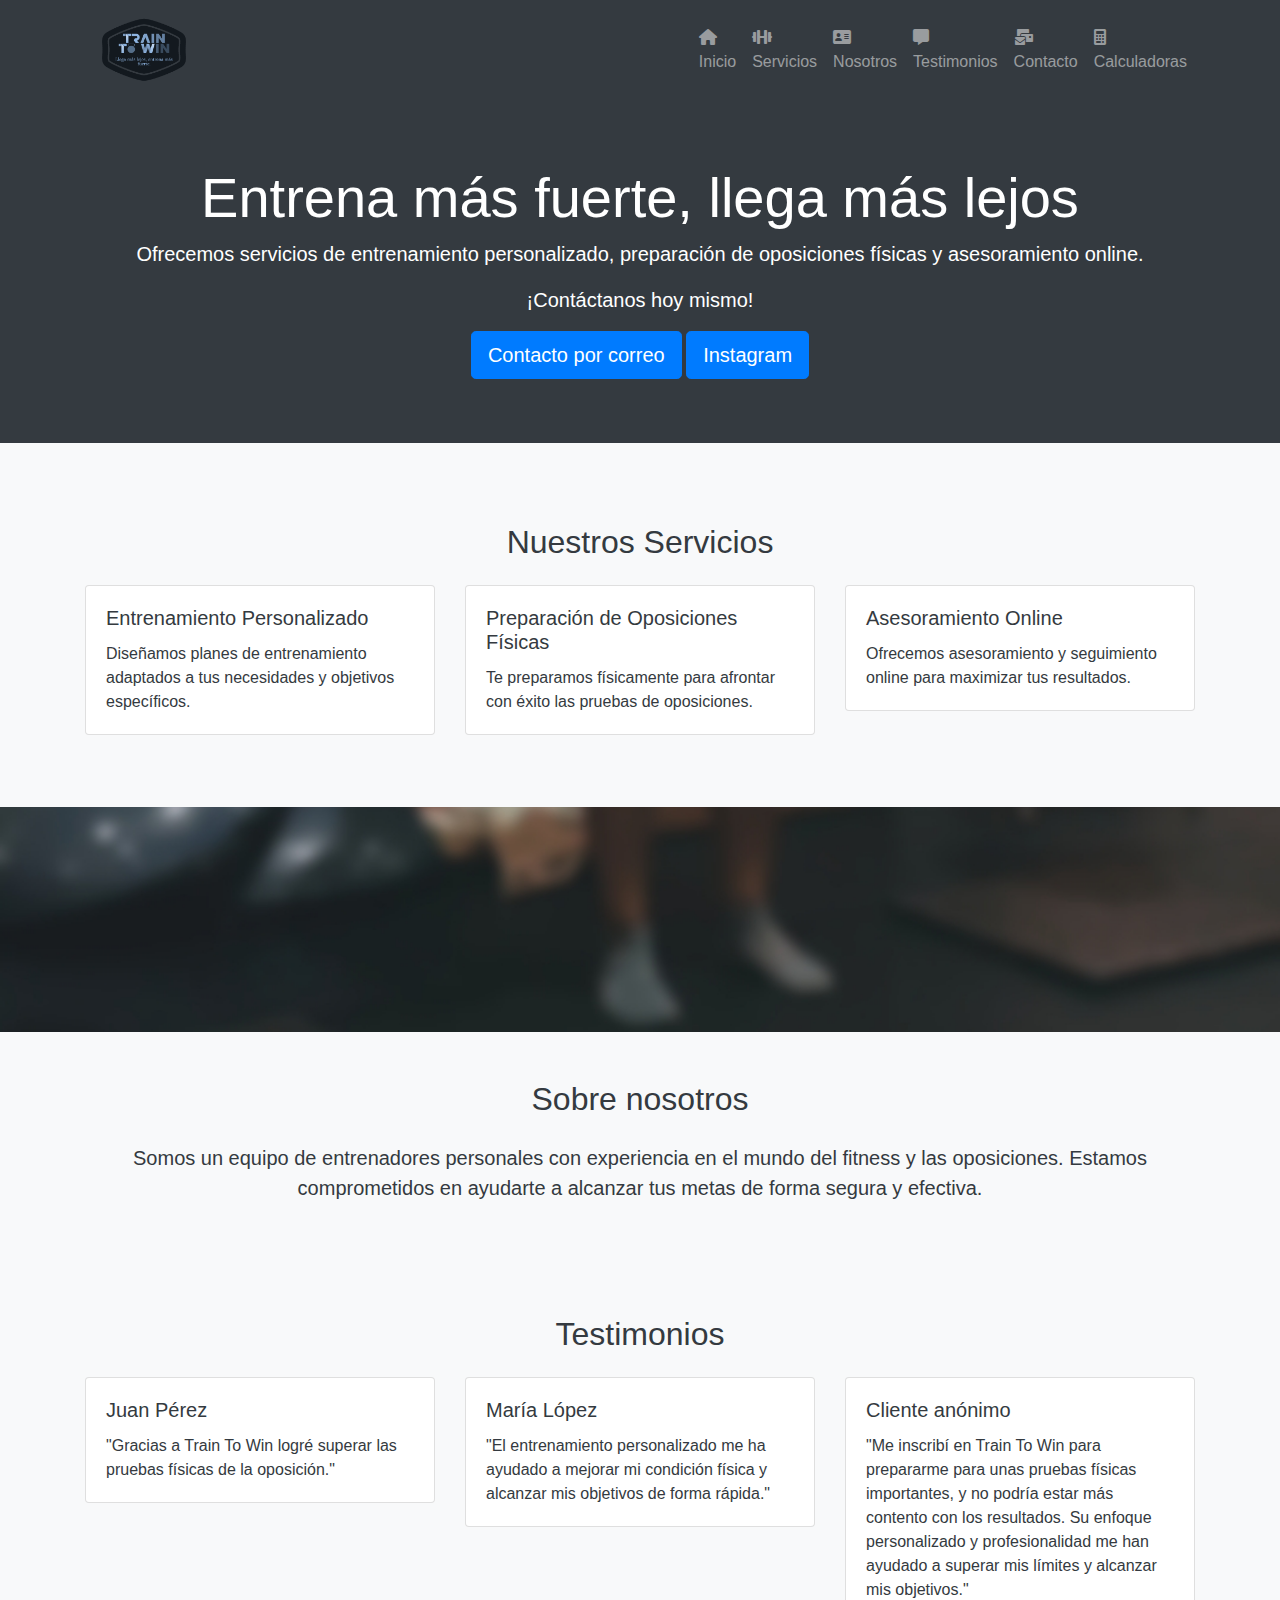
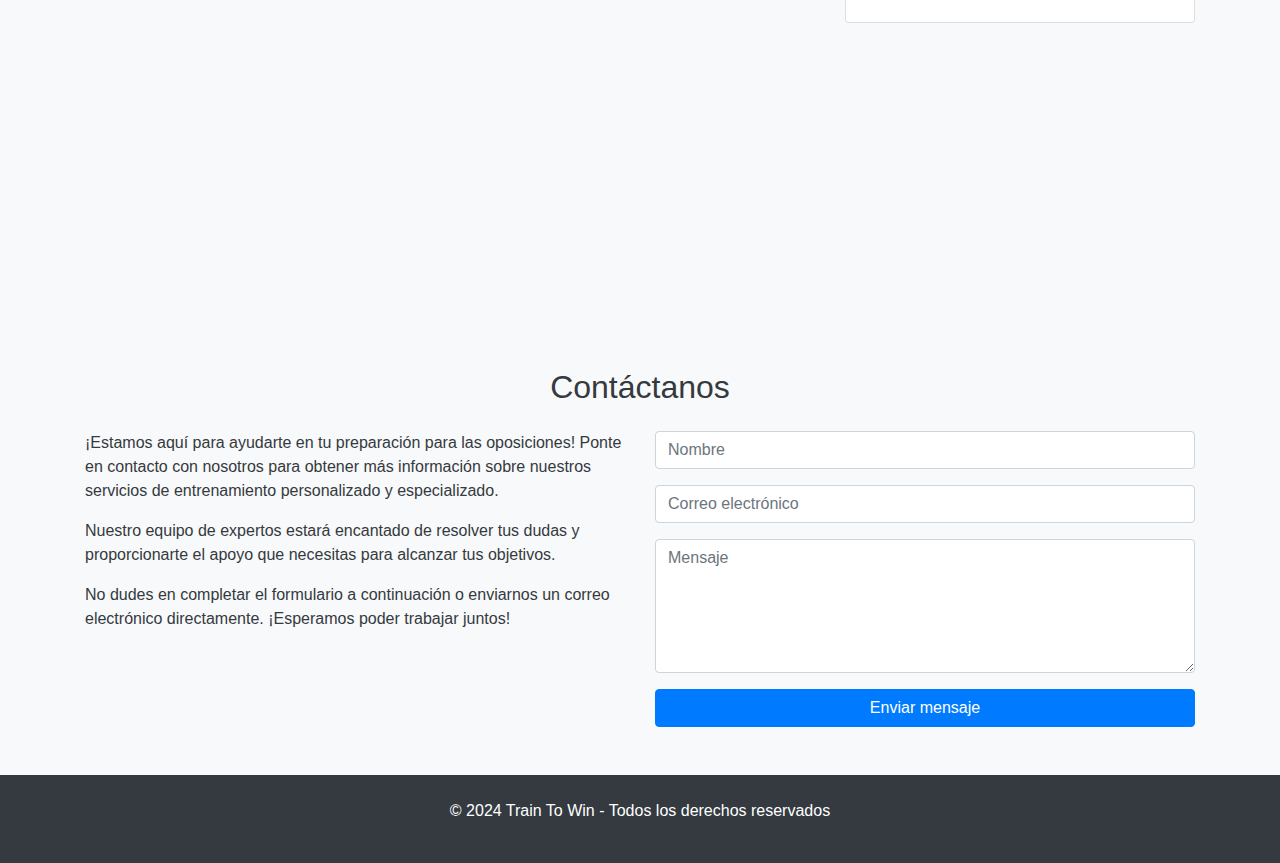
<file: index.html>
<!DOCTYPE html>
<html lang="es">

<head>
    <meta charset="UTF-8">
    <meta name="viewport" content="width=device-width, initial-scale=1.0">
    <title>Train To Win - Entrena más fuerte, llega más lejos</title>
    <link rel="stylesheet" href="https://stackpath.bootstrapcdn.com/bootstrap/4.5.2/css/bootstrap.min.css">
    <link rel="stylesheet" href="https://cdnjs.cloudflare.com/ajax/libs/font-awesome/6.0.0/css/all.min.css"
        integrity="sha512-...." crossorigin="anonymous" />
    <link rel="icon" type="image/png" href="img/Logo1.png">
    <style>
        body {
            background-color: #f8f9fa;
            color: #343a40;
        }

        .navbar {
            background-color: #343a40 !important;
        }

        .jumbotron {
            background-color: #343a40;
            color: #ffffff;
        }

        .btn-primary {
            background-color: #007bff;
            border-color: #007bff;
        }

        .btn-primary:hover {
            background-color: #0056b3;
            border-color: #0056b3;
        }

        body,
        html {
            height: 100%;
        }

        .parallax {
            /* The image used */
            background-image: url("img/pesomuerto.jpg");

            /* Full height */
            height: 25%;

            /* Create the parallax scrolling effect */
            background-attachment: fixed;
            background-position: center;
            background-repeat: no-repeat;
            background-size: cover;
        }

        .parallax1 {
            /* The image used */
            background-image: url("img/bros.jpg");

            /* Full height */
            height: 25%;

            /* Create the parallax scrolling effect */
            background-attachment: fixed;
            background-position: center;
            background-repeat: no-repeat;
            background-size: cover;
        }
    </style>
</head>

<body>
    <nav class="navbar navbar-expand-lg navbar-dark">
        <div class="container">
            <a class="navbar-brand" href="pruebas.html"><img src="img/Logo1.png" style="height: 20%; width: 20%;"></a>
            <button class="navbar-toggler" type="button" data-toggle="collapse" data-target="#navbarNav"
                aria-controls="navbarNav" aria-expanded="false" aria-label="Toggle navigation">
                <span class="navbar-toggler-icon"></span>
            </button>
            <div class="collapse navbar-collapse" id="navbarNav">
                <ul class="navbar-nav ml-auto">
                    <li class="nav-item">
                        <a class="nav-link" href="#inicio"><i class="fa-solid fa-house"></i> Inicio</a>
                    </li>
                    <li class="nav-item">
                        <a class="nav-link" href="#servicios"><i class="fa-solid fa-dumbbell"></i> Servicios</a>
                    </li>
                    <li class="nav-item">
                        <a class="nav-link" href="#nosotros"><i class="fa-solid fa-address-card"></i> Nosotros</a>
                    </li>
                    <li class="nav-item">
                        <a class="nav-link" href="#testimonios"><i class="fa-solid fa-message"></i> Testimonios</a>
                    </li>
                    <li class="nav-item">
                        <a class="nav-link" href="#contacto"><i class="fa-solid fa-envelopes-bulk"></i> Contacto</a>
                    </li>
                    <li class="nav-item">
                        <a class="nav-link" href="formulas.html" target="_blank"><i class="fa-solid fa-calculator"></i>
                            Calculadoras</a>
                    </li>
                </ul>
            </div>
        </div>
    </nav>

    <section id="inicio">
        <div class="jumbotron jumbotron-fluid text-center">
            <div class="container">
                <h1 class="display-4">Entrena más fuerte, llega más lejos</h1>
                <p class="lead">Ofrecemos servicios de entrenamiento personalizado, preparación de oposiciones físicas y
                    asesoramiento online.</p>
                <p class="lead">¡Contáctanos hoy mismo!</p>
                <a href="mailto:info.roberto.fitness@gmail.com" class="btn btn-primary btn-lg">Contacto por correo</a>
                <a href="https://www.instagram.com/ep_traintowin/" class="btn btn-primary btn-lg"
                    target="_blank">Instagram</a>
                <!-- <a href="tel:+34000000000" class="btn btn-primary btn-lg" >Llamar</a> -->
            </div>
        </div>
    </section>

    <section id="servicios" class="bg-light py-5">
        <div class="container">
            <h2 class="text-center mb-4">Nuestros Servicios</h2>
            <div class="row">
                <div class="col-md-4 mb-4">
                    <div class="card">
                        <div class="card-body">
                            <h5 class="card-title">Entrenamiento Personalizado</h5>
                            <p class="card-text">Diseñamos planes de entrenamiento adaptados a tus necesidades y
                                objetivos específicos.</p>
                        </div>
                    </div>
                </div>
                <div class="col-md-4 mb-4">
                    <div class="card">
                        <div class="card-body">
                            <h5 class="card-title">Preparación de Oposiciones Físicas</h5>
                            <p class="card-text">Te preparamos físicamente para afrontar con éxito las pruebas de
                                oposiciones.</p>
                        </div>
                    </div>
                </div>
                <div class="col-md-4 mb-4">
                    <div class="card">
                        <div class="card-body">
                            <h5 class="card-title">Asesoramiento Online</h5>
                            <p class="card-text">Ofrecemos asesoramiento y seguimiento online para maximizar tus
                                resultados.</p>
                        </div>
                    </div>
                </div>
            </div>
        </div>
    </section>
    <div class="parallax"></div>
    <section id="nosotros" class="py-5">
        <div class="container">
            <h2 class="text-center mb-4">Sobre nosotros</h2>
            <p class="lead text-center">Somos un equipo de entrenadores personales con experiencia en el mundo del
                fitness y las oposiciones. Estamos comprometidos en ayudarte a alcanzar tus metas de forma segura y
                efectiva.</p>
        </div>
    </section>

    <section id="testimonios" class="bg-light py-5">
        <div class="container">
            <h2 class="text-center mb-4">Testimonios</h2>
            <div class="row">
                <div class="col-md-4 mb-4">
                    <div class="card">
                        <div class="card-body">
                            <h5 class="card-title">Juan Pérez</h5>
                            <p class="card-text">"Gracias a Train To Win logré superar las pruebas físicas de la
                                oposición."</p>
                        </div>
                    </div>
                </div>
                <div class="col-md-4 mb-4">
                    <div class="card">
                        <div class="card-body">
                            <h5 class="card-title">María López</h5>
                            <p class="card-text">"El entrenamiento personalizado me ha ayudado a mejorar mi condición
                                física y alcanzar mis objetivos de forma rápida."</p>
                        </div>
                    </div>
                </div>
                <div class="col-md-4 mb-4">
                    <div class="card">
                        <div class="card-body">
                            <h5 class="card-title">Cliente anónimo</h5>
                            <p class="card-text">"Me inscribí en Train To Win para prepararme para unas pruebas físicas
                                importantes, y no podría estar más contento con los resultados. Su enfoque personalizado
                                y profesionalidad me han ayudado a superar mis límites y alcanzar mis objetivos."</p>
                        </div>
                    </div>
                </div>
            </div>
        </div>
    </section>
    <div class="parallax1"></div>
    <section id="contacto">
        <div class="container py-5">
            <h2 class="text-center mb-4">Contáctanos</h2>
            <div class="row justify-content-center">
                <div class="col-md-6">
                    <p>¡Estamos aquí para ayudarte en tu preparación para las oposiciones! Ponte en contacto con
                        nosotros para obtener más información sobre nuestros servicios de entrenamiento personalizado y
                        especializado.</p>
                    <p>Nuestro equipo de expertos estará encantado de resolver tus dudas y proporcionarte el apoyo que
                        necesitas para alcanzar tus objetivos.</p>
                    <p>No dudes en completar el formulario a continuación o enviarnos un correo electrónico
                        directamente. ¡Esperamos poder trabajar juntos!</p>
                </div>
                <div class="col-md-6">
                    <form action="https://formspree.io/f/xgegvgde" method="post">
                        <div class="form-group">
                            <input type="text" class="form-control" placeholder="Nombre" type="name" required>
                        </div>
                        <div class="form-group">
                            <input type="email" name="email" class="form-control" placeholder="Correo electrónico"
                                required>
                        </div>
                        <div class="form-group">
                            <textarea class="form-control" name="message" rows="5" placeholder="Mensaje"
                                required></textarea>
                        </div>
                        <button type="submit" class="btn btn-primary btn-block">Enviar mensaje</button>
                    </form>
                </div>
            </div>
        </div>
    </section>

    <footer class="text-center py-4 bg-dark text-white">
        <p>© 2024 Train To Win - Todos los derechos reservados</p>
    </footer>

    <script src="https://code.jquery.com/jquery-3.5.1.slim.min.js"></script>
    <script src="https://cdn.jsdelivr.net/npm/@popperjs/core@2.5.4/dist/umd/popper.min.js"></script>
    <script src="https://stackpath.bootstrapcdn.com/bootstrap/4.5.2/js/bootstrap.min.js"></script>
</body>

</html>
</file>
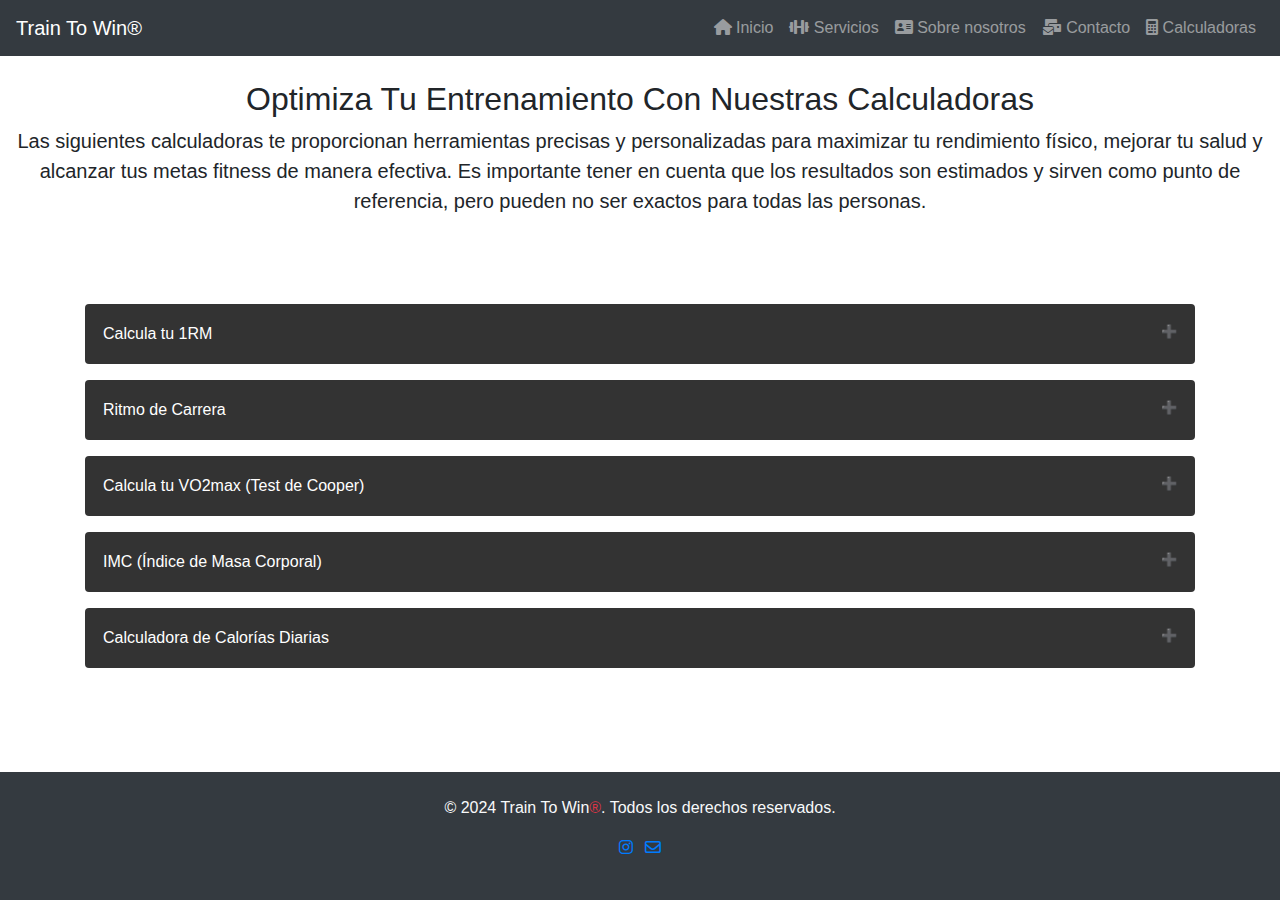
<file: formulas.html>
<!DOCTYPE html>
<html lang="es">

<head>
    <meta charset="UTF-8">
    <meta name="viewport" content="width=device-width, initial-scale=1.0">
    <title>Train To Win®</title>
    <!-- Bootstrap CSS -->
    <link href="https://stackpath.bootstrapcdn.com/bootstrap/4.5.2/css/bootstrap.min.css" rel="stylesheet">
    <link rel="stylesheet" href="https://cdnjs.cloudflare.com/ajax/libs/font-awesome/6.0.0/css/all.min.css"
        integrity="sha512-...." crossorigin="anonymous" />
    <link rel="icon" type="image/png" href="img/Logo1.png">
    <script src="https://ajax.googleapis.com/ajax/libs/jquery/3.5.1/jquery.min.js"></script>
    <script src="https://stackpath.bootstrapcdn.com/bootstrap/4.5.2/js/bootstrap.min.js"></script>

    <style>
        /* Estilos de los botones de acordeón */
        .accordion {
            background-color: #333;
            /* Cambia el color de fondo a azul oscuro */
            color: #fff;
            /* Cambia el color del texto a blanco */
            cursor: pointer;
            padding: 18px;
            width: 100%;
            text-align: left;
            border: none;
            outline: none;
            transition: 0.4s;
        }

        /* Estilos cuando se activa el botón o se pasa el ratón sobre él */
        .active,
        .accordion:hover {
            background-color: #555;
            /* Cambia el color de fondo al pasar el ratón sobre él */
        }

        .panel {
            padding: 0 18px;
            background-color: white;
            max-height: 0;
            overflow: hidden;
            transition: max-height 0.2s ease-out;
        }

        /* Iconos de más y menos para el acordeón */
        .accordion:after {
            content: '\02795';
            /* Unicode character for "plus" sign (+) */
            font-size: 13px;
            color: #fff;
            /* Cambia el color del icono a blanco */
            float: right;
            margin-left: 5px;
        }

        .active:after {
            content: "\2796";
            /* Unicode character for "minus" sign (-) */
        }

        /* Espaciado inferior */
        .mb-2 {
            margin-bottom: 1rem;
        }

        footer {
            background-color: #333;
            color: white;
            padding: 10px;
        }

        /* Estilos para mantener el footer abajo */
        html,
        body {
            height: 100%;
            margin: 0;
            padding: 0;
            display: flex;
            flex-direction: column;
        }

        main {
            flex: 1;
        }

        @media only screen and (max-width: 1200px) {
            .table-responsive {
                display: none;
            }
        }
    </style>

</head>

<body>
    <header>
        <nav class="navbar navbar-expand-lg navbar-dark bg-dark">
            <a class="navbar-brand" href="index.html">Train To Win®</a>
            <button class="navbar-toggler" type="button" data-toggle="collapse" data-target="#navbarNav"
                aria-controls="navbarNav" aria-expanded="false" aria-label="Toggle navigation">
                <span class="navbar-toggler-icon"></span>
            </button>
            <div class="collapse navbar-collapse" id="navbarNav">
                <ul class="navbar-nav ml-auto">
                    <li class="nav-item">
                        <a class="nav-link" href="index.html"><i class="fa-solid fa-house"></i> Inicio</a>
                    </li>
                    <li class="nav-item">
                        <a class="nav-link" href="index.html"><i class="fa-solid fa-dumbbell"></i> Servicios</a>
                    </li>
                    <li class="nav-item">
                        <a class="nav-link" href="index.html"><i class="fa-solid fa-address-card"></i> Sobre
                            nosotros</a>
                    </li>
                    <li class="nav-item">
                        <a class="nav-link" href="index.html"><i class="fa-solid fa-envelopes-bulk"></i> Contacto</a>
                    </li>
                    <li class="nav-item">
                        <a class="nav-link" href="formulas.html"><i class="fa-solid fa-calculator"></i> Calculadoras</a>
                    </li>
                </ul>
            </div>
        </nav>
    </header>
    <br>
    <div class="text-center mb-4">
        <h2>Optimiza Tu Entrenamiento Con Nuestras Calculadoras</h2>
        <p class="lead">Las siguientes calculadoras te proporcionan herramientas precisas y personalizadas para
            maximizar tu rendimiento físico, mejorar tu salud y alcanzar tus metas fitness de manera efectiva. Es
            importante tener en cuenta que los resultados son estimados y sirven como punto de referencia, pero pueden
            no ser exactos para todas las personas.</p>
    </div>


    <main class="container mt-5">
        <button class="accordion btn btn-light">Calcula tu 1RM</button>
        <div class="panel">
            <div class="row">
                <div class="col-md-6">
                    <div class="text-center mb-4">
                        <h2>¿Por qué calcular tu 1RM?</h2>
                        <p class="lead">Calcular tu 1RM (Repetición Máxima) te permite conocer tu fuerza máxima en un
                            ejercicio específico. Esto es crucial para establecer programas de entrenamiento efectivos y
                            medir tu progreso con el tiempo.</p>
                    </div>
                    <hr>
                    <div class="text-center">
                        <h3>Aspectos a considerar:</h3>
                        <ul class="list-unstyled">
                            <li><strong>Importancia de la fuerza:</strong> La fuerza es fundamental para el rendimiento
                                físico y la salud muscular.</li>
                            <li><strong>Medición de la fuerza:</strong> La 1RM se calcula utilizando el peso levantado y
                                el número de repeticiones realizadas en un ejercicio.</li>
                            <li><strong>Objetivos de entrenamiento:</strong> Conocer tu 1RM te permite personalizar tu
                                entrenamiento según tus objetivos específicos, ya sea fuerza, hipertrofia o resistencia.
                            </li>
                        </ul>
                    </div>
                </div>
                <div class="col-md-6">
                    <label for="peso">Peso levantado (kg):</label>
                    <input type="number" id="peso" min="0" step="0.01" class="form-control mb-2" placeholder="0.00">
                    <label for="repeticiones">Número de repeticiones:</label>
                    <input type="number" id="repeticiones" min="0" class="form-control mb-2">
                    <button onclick="calcular1RM()" class="btn btn-primary">Calcular</button>
                    <div id="resultado1RMContainer" class="mt-3">Tu 1RM estimada es:</div>
                </div>
            </div>
        </div>

        <button class="accordion btn btn-light mt-3">Ritmo de Carrera</button>
        <div class="panel">
            <div class="row">
                <div class="col-md-6">
                    <div class="text-center mb-4">
                        <h2>¿Por qué calcular tu ritmo de carrera?</h2>
                        <p class="lead">Calcular tu ritmo de carrera te permite controlar la intensidad de tus
                            entrenamientos, mejorar tu resistencia y establecer objetivos de velocidad para carreras.
                        </p>
                    </div>
                    <hr>
                    <div class="text-center">
                        <h3>Aspectos a considerar:</h3>
                        <ul class="list-unstyled">
                            <li><strong>Optimización del entrenamiento:</strong> Conocer tu ritmo de carrera te ayuda a
                                planificar y ejecutar sesiones de entrenamiento más efectivas.</li>
                            <li><strong>Mejora de la resistencia:</strong> Controlar tu ritmo te permite aumentar
                                gradualmente la intensidad y la duración de tus carreras para mejorar tu resistencia.
                            </li>
                            <li><strong>Establecimiento de objetivos:</strong> Establecer objetivos de ritmo te ayuda a
                                mantenerte motivado y a medir tu progreso a lo largo del tiempo.</li>
                        </ul>
                    </div>
                </div>
                <div class="col-md-6">
                    <label for="distancia">Distancia recorrida (km):</label>
                    <input type="number" id="distancia" min="0" step="0.01" class="form-control mb-2" placeholder="">
                    <label for="tiempo">Tiempo empleado (min):</label>
                    <input type="number" id="tiempo" min="0" class="form-control mb-2" placeholder="0.0">
                    <button onclick="calcularRitmoCarrera()" class="btn btn-primary">Calcular</button>
                    <div id="resultadoRitmoCarreraContainer" class="mt-3">Tu ritmo de carrera es:</div>
                </div>
            </div>
        </div>
        <button class="accordion btn btn-light mt-3">Calcula tu VO2max (Test de Cooper)</button>
        <div class="panel">
            <div class="row">
                <div class="col-md-6">
                    <div class="text-center mb-4">
                        <h2>¿Por qué calcular tu VO2max?</h2>
                        <p class="lead">Calcular tu VO2max te proporciona una medida de tu capacidad cardiovascular y tu
                            nivel de condición física.</p>
                    </div>
                    <hr>
                    <div class="text-center">
                        <h3>Aspectos a considerar:</h3>
                        <ul class="list-unstyled">
                            <li><strong>Indicador de condición física:</strong> El VO2max es un indicador clave de la
                                capacidad aeróbica y la salud cardiovascular.</li>
                            <li><strong>Evaluación de la capacidad aeróbica:</strong> El test de Cooper proporciona una
                                estimación del VO2max basado en la distancia recorrida en un tiempo determinado.</li>
                            <li><strong>Referencia para el entrenamiento:</strong> Conocer tu VO2max te ayuda a
                                establecer metas de entrenamiento y a medir tu progreso con el tiempo.</li>
                        </ul>
                    </div>
                </div>
                <div class="col-md-6">
                    <label for="distanciaCooper">Distancia recorrida en 12 minutos (metros):</label>
                    <input type="number" id="distanciaCooper" min="0" step="0.01" class="form-control mb-2"
                        placeholder="">
                    <button onclick="calcularVO2max()" class="btn btn-primary">Calcular</button>
                    <div id="resultadoVO2maxContainer" class="mt-3">Tu VO2max estimado es:</div>
                </div>
                <br>
                <div class="col-md-12">
                    <div class="table-responsive">
                        <table class="table table-striped">
                            <thead>
                                <tr>
                                    <th rowspan="2">Edad</th>
                                    <th colspan="4">Hombres</th>
                                    <th colspan="4">Mujeres</th>
                                </tr>
                                <tr>
                                    <th>Excelente</th>
                                    <th>Bueno</th>
                                    <th>Aceptable</th>
                                    <th>Por debajo de lo normal</th>
                                    <th>Excelente</th>
                                    <th>Bueno</th>
                                    <th>Aceptable</th>
                                    <th>Por debajo de lo normal</th>
                                </tr>
                            </thead>
                            <tbody>
                                <tr>
                                    <td>18-25</td>
                                    <td>60+</td>
                                    <td>52-59</td>
                                    <td>45-51</td>
                                    <td>44-</td>
                                    <td>56+</td>
                                    <td>48-55</td>
                                    <td>38-47</td>
                                    <td>37-</td>
                                </tr>
                                <tr>
                                    <td>26-35</td>
                                    <td>56+</td>
                                    <td>49-55</td>
                                    <td>42-48</td>
                                    <td>41-</td>
                                    <td>52+</td>
                                    <td>44-50</td>
                                    <td>34-43</td>
                                    <td>33-</td>
                                </tr>
                                <tr>
                                    <td>36-45</td>
                                    <td>51+</td>
                                    <td>45-50</td>
                                    <td>38-44</td>
                                    <td>37-</td>
                                    <td>49+</td>
                                    <td>41-47</td>
                                    <td>31-40</td>
                                    <td>30-</td>
                                </tr>
                                <tr>
                                    <td>46-55</td>
                                    <td>47+</td>
                                    <td>41-46</td>
                                    <td>34-40</td>
                                    <td>33-</td>
                                    <td>45+</td>
                                    <td>37-42</td>
                                    <td>28-36</td>
                                    <td>27-</td>
                                </tr>
                                <tr>
                                    <td>56-65</td>
                                    <td>43+</td>
                                    <td>37-42</td>
                                    <td>31-36</td>
                                    <td>30-</td>
                                    <td>42+</td>
                                    <td>34-38</td>
                                    <td>25-33</td>
                                    <td>24-</td>
                                </tr>
                                <tr>
                                    <td>66-75</td>
                                    <td>40+</td>
                                    <td>34-39</td>
                                    <td>28-33</td>
                                    <td>27-</td>
                                    <td>38+</td>
                                    <td>30-33</td>
                                    <td>22-29</td>
                                    <td>21-</td>
                                </tr>
                            </tbody>
                        </table>
                    </div>
                </div>
            </div>
        </div>
        <button class="accordion btn btn-light mt-3">IMC (Índice de Masa Corporal)</button>
        <div class="panel">
            <div class="row">
                <div class="col-md-6">
                    <div class="text-center mb-4">
                        <h2>¿Por qué calcular tu IMC?</h2>
                        <p class="lead">Calcular tu IMC te ayuda a evaluar tu composición corporal y determinar si estás
                            en un rango saludable de peso en relación con tu altura.</p>
                    </div>
                    <hr>
                    <div class="text-center">
                        <h3>Aspectos a considerar:</h3>
                        <ul class="list-unstyled">
                            <li><strong>Indicador de salud:</strong> El IMC es un indicador utilizado para evaluar el
                                riesgo de enfermedades relacionadas con el peso, como la obesidad y la diabetes.</li>
                            <li><strong>Información sobre peso:</strong> Conocer tu IMC te brinda información sobre tu
                                peso corporal en relación con tu altura, lo que puede ser útil para establecer metas de
                                pérdida o ganancia de peso.</li>
                            <li><strong>Seguimiento de la salud:</strong> Calcular tu IMC regularmente te permite
                                realizar un seguimiento de tu salud y ajustar tus hábitos alimenticios y de ejercicio
                                según sea necesario.</li>
                        </ul>
                    </div>
                </div>
                <div class="col-md-6">
                    <label for="altura">Altura (m):</label>
                    <input type="number" id="altura" min="0" step="0.01" class="form-control mb-2" placeholder="0.00">
                    <label for="pesoIMC">Peso (kg):</label>
                    <input type="number" id="pesoIMC" min="0" step="0.01" class="form-control mb-2" placeholder="0.00">
                    <button onclick="calcularIMC()" class="btn btn-primary">Calcular</button>
                    <div id="resultadoIMCContainer" class="mt-3">Tu IMC es:</div>
                </div>
            </div>
        </div>

        <button class="accordion btn btn-light mt-3">Calculadora de Calorías Diarias</button>
        <div class="panel">
            <div class="row">
                <div class="col-md-6">
                    <div class="text-center mb-4">
                        <h2>Calculadora de Calorías Diarias</h2>
                        <p class="lead">Calcula tu ingesta diaria de calorías según tu género, peso, altura y frecuencia
                            de entrenamiento.</p>
                    </div>
                    <hr>
                    <div class="text-center mb-4">
                        <h3>Aspectos a considerar</h3>
                        <ul class="list-unstyled">
                            <li><strong>Metabolismo Basal:</strong> Considera la cantidad mínima de energía necesaria
                                para funciones vitales en reposo.</li>
                            <li><strong>Objetivos de Pérdida/Ganancia de Peso:</strong> Proporciona recomendaciones
                                adicionales de calorías según los objetivos individuales.</li>
                            <li><strong>Tipo de Actividad Física:</strong> Considera la intensidad y tipo de ejercicio
                                para calcular las necesidades calóricas.</li>
                            <li><strong>Distribución de Macronutrientes:</strong> Aunque se calcula la ingesta total de
                                calorías, se recomienda una distribución adecuada de proteínas, carbohidratos y grasas.
                            </li>
                            <li><strong>Seguimiento y Ajustes:</strong> Se sugiere realizar un seguimiento periódico y
                                ajustar las calorías según los cambios en el peso, composición corporal y nivel de
                                actividad.</li>
                        </ul>
                    </div>
                </div>
                <div class="col-md-6">
                    <div class="text-center">
                        <label for="genero">Género:</label>
                        <select id="genero" class="form-control mb-2">
                            <option value="masculino">Masculino</option>
                            <option value="femenino">Femenino</option>
                        </select>
                        <label for="edadCalorias">Edad:</label>
                        <input type="number" id="edadCalorias" min="0" step="0.01" class="form-control mb-2"
                            placeholder="">
                        <label for="pesoCalorias">Peso (kg):</label>
                        <input type="number" id="pesoCalorias" min="0" step="0.01" class="form-control mb-2"
                            placeholder="0.00">
                        <label for="alturaCalorias">Altura (m):</label>
                        <input type="number" id="alturaCalorias" min="0" step="0.01" class="form-control mb-2"
                            placeholder="0.00">
                        <label for="frecuenciaEntrenamiento">Frecuencia de entrenamiento:</label>
                        <select id="frecuenciaEntrenamiento" class="form-control mb-2">
                            <option value="sedentario">Sedentario</option>
                            <option value="ligero">Ligero (1-3 días por semana)</option>
                            <option value="moderado">Moderado (3-5 días por semana)</option>
                            <option value="activo">Activo (6-7 días por semana)</option>
                            <option value="muyActivo">Muy activo (2 veces al día, entrenamiento intenso)</option>
                        </select>
                        <button onclick="calcularCaloriasDiarias()" class="btn btn-primary">Calcular</button>
                        <div id="resultadoCaloriasContainer" class="mt-3">Tu ingesta diaria de calorías es:</div>
                        <br>
                    </div>
                </div>
            </div>
        </div>
    </main>
    <br>
    <footer class="bg-dark text-light text-center py-4">
        <div class="container">
            <div class="row">
                <div class="col-md-12">
                    <p>&copy; 2024 Train To Win<span class="text-danger">&reg;</span>. Todos los derechos
                        reservados.</p>
                </div>
            </div>
            <div class="row">
                <div class="col-md-12">
                    <ul class="list-inline social-icons">
                        <li class="list-inline-item"><a href="https://instagram.com/ep_traintowin" target="_blank"><i
                                    class="fab fa-instagram"></i></a></li>
                        <li class="list-inline-item"><a href="mailto:info.roberto.fitness@gmail.com"><i
                                    class="fa-regular fa-envelope"></i></a></li>
                    </ul>
                </div>
            </div>
        </div>
    </footer>

    <!-- Bootstrap JS (opcional) -->
    <script src="https://stackpath.bootstrapcdn.com/bootstrap/4.5.2/js/bootstrap.min.js"></script>
    <script>
        // Función para inicializar el acordeón
        document.addEventListener('DOMContentLoaded', function () {
            var acc = document.querySelectorAll(".accordion");

            acc.forEach(function (btn) {
                btn.addEventListener("click", function () {
                    this.classList.toggle("active");
                    var panel = this.nextElementSibling;
                    if (panel.style.maxHeight) {
                        panel.style.maxHeight = null;
                    } else {
                        panel.style.maxHeight = panel.scrollHeight + "px";
                    }
                });
            });
        });

        // Función para calcular 1RM
        function calcular1RM() {
            var peso = parseFloat(document.getElementById("peso").value);
            var repeticiones = parseFloat(document.getElementById("repeticiones").value);
            if (!isNaN(peso) && !isNaN(repeticiones)) {
                var resultado = (peso * 0.033 * repeticiones) + peso;
                document.getElementById("resultado1RMContainer").innerHTML = "<p class='text-success'>Tu 1RM estimada es: " + resultado.toFixed(2) + " kg</p>";
            } else {
                alert("Por favor, introduce valores válidos para peso y repeticiones.");
            }
        }

        // Función para calcular el ritmo de carrera
        function calcularRitmoCarrera() {
            var distancia = parseFloat(document.getElementById("distancia").value);
            var tiempo = parseFloat(document.getElementById("tiempo").value);
            if (!isNaN(distancia) && !isNaN(tiempo) && tiempo !== 0) {
                var ritmo = tiempo / distancia;
                var minutos = Math.floor(ritmo);
                var segundos = Math.round((ritmo - minutos) * 60);
                document.getElementById("resultadoRitmoCarreraContainer").innerHTML = "<p class='text-success'>Tu ritmo de carrera es: " + minutos + " minutos y " + segundos + " segundos por kilómetro.</p>";
            } else {
                alert("Por favor, introduce valores válidos para distancia y tiempo (tiempo debe ser distinto de cero).");
            }
        }

        // Función para calcular IMC
        function calcularIMC() {
            var altura = parseFloat(document.getElementById("altura").value);
            var peso = parseFloat(document.getElementById("pesoIMC").value);
            if (!isNaN(altura) && !isNaN(peso) && altura !== 0) {
                var resultado = peso / (altura * altura);
                document.getElementById("resultadoIMCContainer").innerHTML = "<p class='text-success'>Tu IMC es: " + resultado.toFixed(2) + "</p>";
            } else {
                alert("Por favor, introduce valores válidos para altura y peso (altura debe ser distinta de cero).");
            }
        }

        // Función calculo VO2max
        // Función para calcular VO2max (Test de Cooper)
        function calcularVO2max() {
            var distanciaCooper = parseFloat(document.getElementById("distanciaCooper").value);
            if (!isNaN(distanciaCooper)) {
                var VO2max = (distanciaCooper - 504.9) / 44.73;
                document.getElementById("resultadoVO2maxContainer").innerHTML = "<p class='text-success'>Tu VO2max estimado es: " + VO2max.toFixed(2) + " ml/kg/min</p>";
            } else {
                alert("Por favor, introduce un valor válido para la distancia recorrida en 12 minutos.");
            }
        }

        function calcularCaloriasDiarias() {
            var genero = document.getElementById("genero").value;
            var peso = parseFloat(document.getElementById("pesoCalorias").value);
            var altura = parseFloat(document.getElementById("alturaCalorias").value);
            var frecuenciaEntrenamiento = document.getElementById("frecuenciaEntrenamiento").value;
            var edadCal = parseFloat(document.getElementById("edadCalorias").value)

            if (!isNaN(peso) && !isNaN(altura)) {
                var factorActividad = 1.2; // Factor por defecto para sedentario
                switch (frecuenciaEntrenamiento) {
                    case "ligero":
                        factorActividad = 1.375;
                        break;
                    case "moderado":
                        factorActividad = 1.55;
                        break;
                    case "activo":
                        factorActividad = 1.725;
                        break;
                    case "muyActivo":
                        factorActividad = 1.9;
                        break;
                    default:
                        factorActividad = 1.2;
                }

                var caloriasDiarias;
                if (genero === "masculino") {
                    caloriasDiarias = (88.362 + (13.397 * peso) + (4.799 * altura * 100) - (5.677 * edadCal)) * factorActividad;
                } else {
                    caloriasDiarias = (447.593 + (9.247 * peso) + (3.098 * altura * 100) - (4.330 * edadCal)) * factorActividad;
                }

                document.getElementById("resultadoCaloriasContainer").innerHTML = "<p class='text-success'>Tu ingesta diaria de calorías es: " + caloriasDiarias.toFixed(2) + " Kcal</p>";
            } else {
                alert("Por favor, introduce valores válidos para peso y altura.");
            }
        }
    </script>
</body>

</html>
</file>
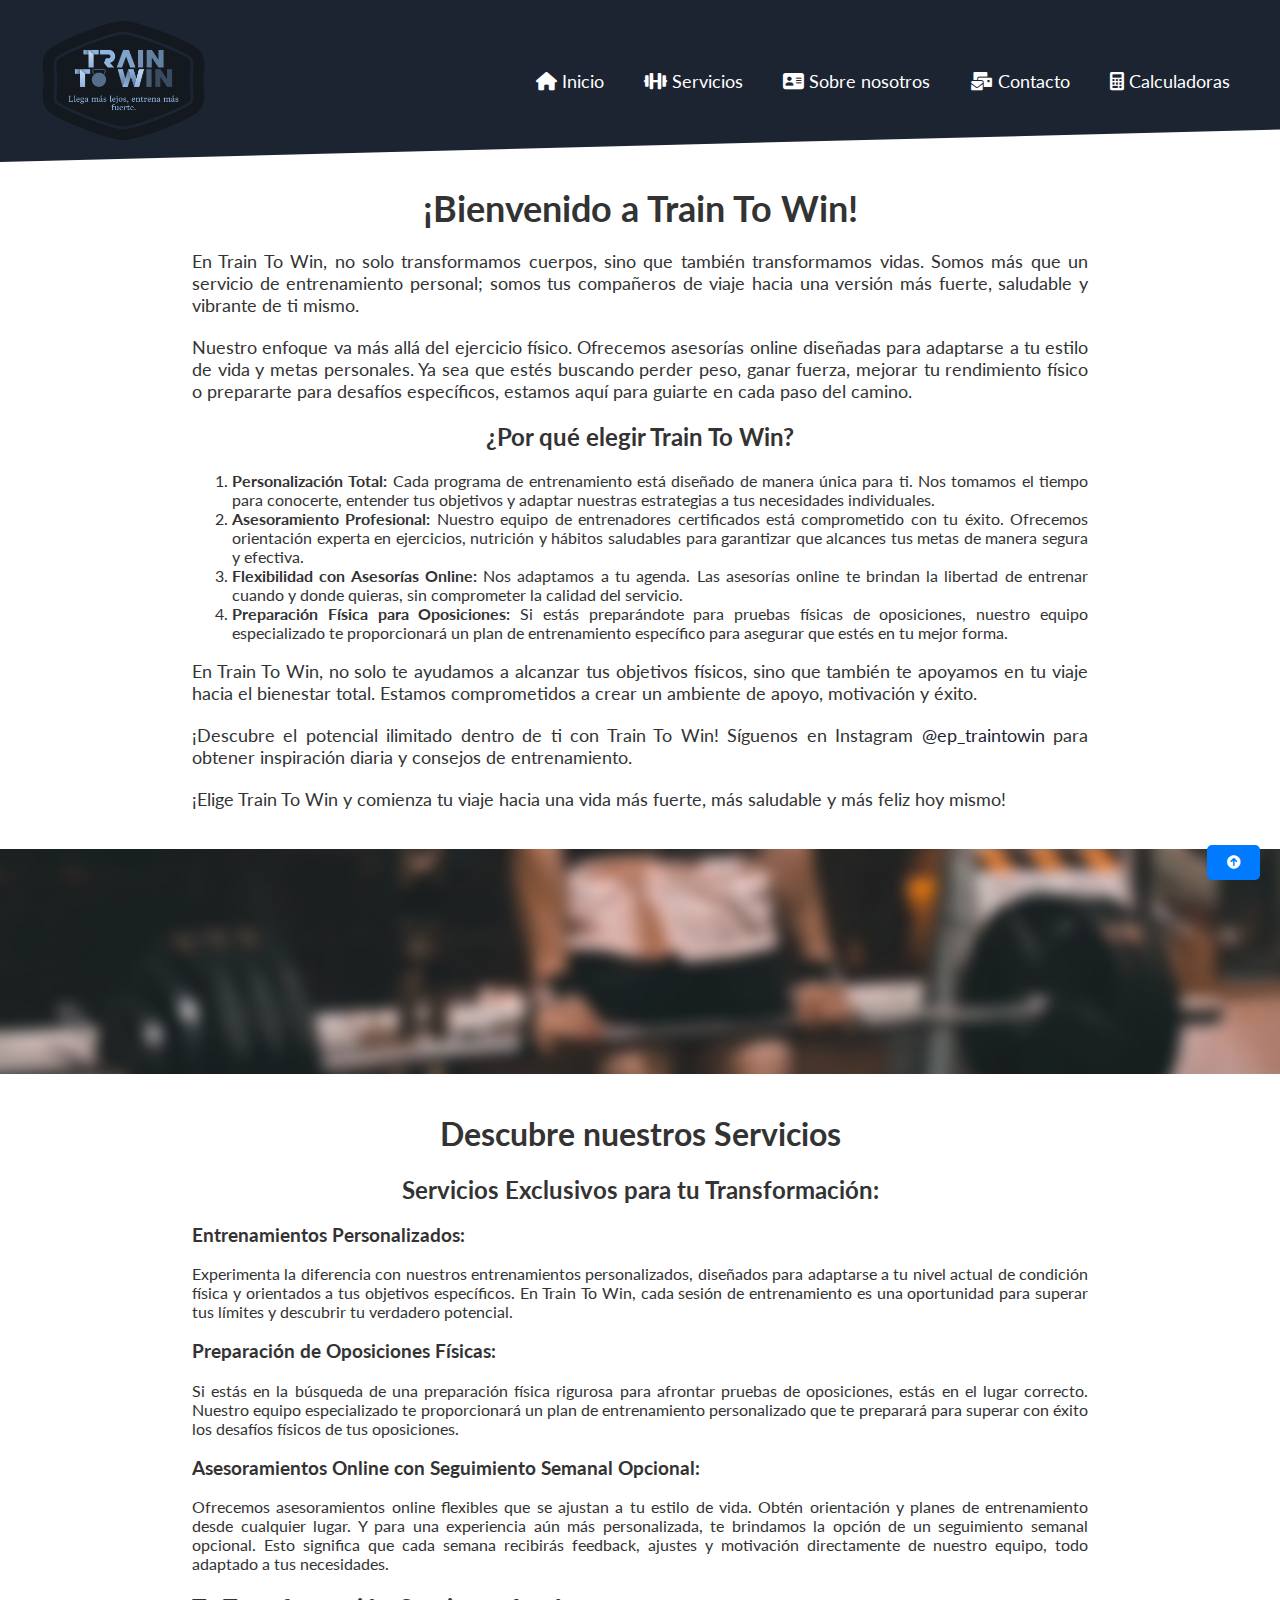
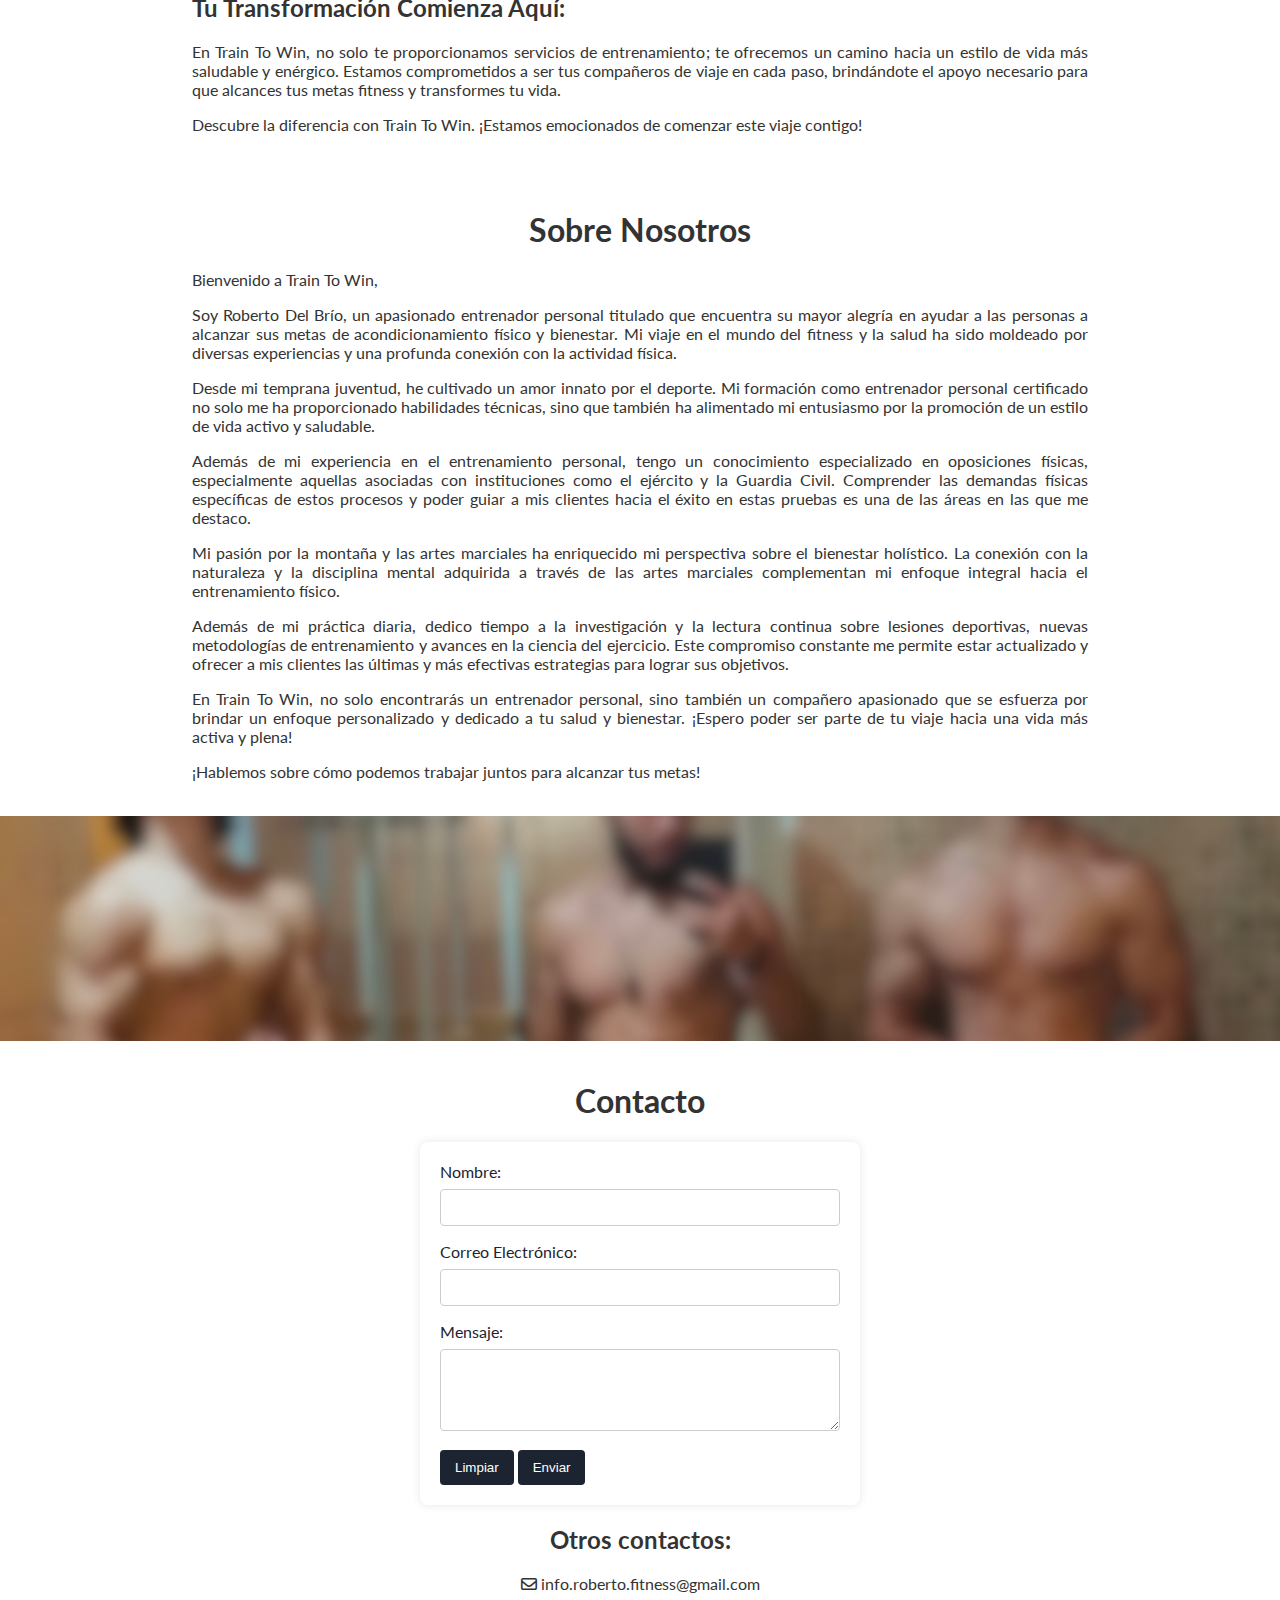
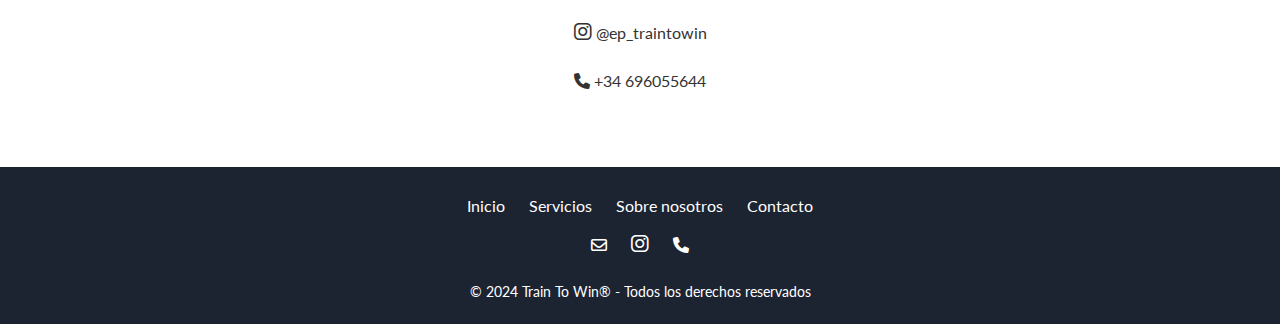
<file: index-comp.html>
<!DOCTYPE html>
<html lang="es">

<head>
    <meta charset="UTF-8">
    <meta name="viewport" content="width=device-width, initial-scale=1.0">
    <link href="https://fonts.googleapis.com/css2?family=Roboto:wght@400;700&display=swap" rel="stylesheet">
    <link href="https://fonts.googleapis.com/css2?family=Lato:wght@400;700&display=swap" rel="stylesheet">
    <link rel="stylesheet" href="https://cdnjs.cloudflare.com/ajax/libs/font-awesome/6.0.0/css/all.min.css"
        integrity="sha512-...." crossorigin="anonymous" />
    <link rel="stylesheet" href="style.css">
    <title>Train To Win®</title>
</head>

<body>
    <header>
        <div class="header-container">
            <img src="img/Logo1.png">
            <menu class="main-menu">
                <a href="#Inicio"><i class="fa-solid fa-house"></i> Inicio</a>
                <a href="#Servicios"><i class="fa-solid fa-dumbbell"></i> Servicios</a>
                <a href="#About"><i class="fa-solid fa-address-card"></i> Sobre nosotros</a>
                <a href="#Contacto"><i class="fa-solid fa-envelopes-bulk"></i> Contacto</a>
                <a href="formulas.html"><i class="fa-solid fa-calculator"></i> Calculadoras</a>
            </menu>
        </div>
    </header>
    <button id="btnScrollToTop" onclick="scrollToTop()"><i class="fa-solid fa-circle-arrow-up"></i></button>

    <script src="script.js"></script>
    <div class="div1" id="Inicio">
        <h1>¡Bienvenido a Train To Win!</h1>
        <p>En Train To Win, no solo transformamos cuerpos, sino que también transformamos vidas. Somos más que un
            servicio de entrenamiento personal; somos tus compañeros de viaje hacia una versión más fuerte, saludable y
            vibrante de ti mismo.</p>
        <p>Nuestro enfoque va más allá del ejercicio físico. Ofrecemos asesorías online diseñadas para adaptarse a tu
            estilo de vida y metas personales. Ya sea que estés buscando perder peso, ganar fuerza, mejorar tu
            rendimiento físico o prepararte para desafíos específicos, estamos aquí para guiarte en cada paso del
            camino.</p>

        <h2 style="text-align: center;">¿Por qué elegir Train To Win?</h2>
        <ol>
            <li><strong>Personalización Total:</strong> Cada programa de entrenamiento está diseñado de manera única
                para ti. Nos tomamos el tiempo para conocerte, entender tus objetivos y adaptar nuestras estrategias a
                tus necesidades individuales.</li>
            <li><strong>Asesoramiento Profesional:</strong> Nuestro equipo de entrenadores certificados está
                comprometido con tu éxito. Ofrecemos orientación experta en ejercicios, nutrición y hábitos saludables
                para garantizar que alcances tus metas de manera segura y efectiva.</li>
            <li><strong>Flexibilidad con Asesorías Online:</strong> Nos adaptamos a tu agenda. Las asesorías online te
                brindan la libertad de entrenar cuando y donde quieras, sin comprometer la calidad del servicio.</li>
            <li><strong>Preparación Física para Oposiciones:</strong> Si estás preparándote para pruebas físicas de
                oposiciones, nuestro equipo especializado te proporcionará un plan de entrenamiento específico para
                asegurar que estés en tu mejor forma.</li>
        </ol>

        <p>En Train To Win, no solo te ayudamos a alcanzar tus objetivos físicos, sino que también te apoyamos en tu
            viaje hacia el bienestar total. Estamos comprometidos a crear un ambiente de apoyo, motivación y éxito.</p>

        <p>¡Descubre el potencial ilimitado dentro de ti con Train To Win! Síguenos en Instagram <a
                href="https://www.instagram.com/ep_traintowin/" target="_blank">@ep_traintowin</a> para obtener
            inspiración diaria y consejos de entrenamiento.</p>

        <p>¡Elige Train To Win y comienza tu viaje hacia una vida más fuerte, más saludable y más feliz hoy mismo!</p>
    </div>
    <br>
    <div class="parallax"></div>
    <br>
    <div class="div2" id="Servicios">
        <h1 style="text-align: center;">Descubre nuestros Servicios</h1>

        <h2 style="text-align: center;">Servicios Exclusivos para tu Transformación:</h2>

        <h3>Entrenamientos Personalizados:</h3>
        <p>Experimenta la diferencia con nuestros entrenamientos personalizados, diseñados para adaptarse a tu nivel
            actual de condición física y orientados a tus objetivos específicos. En Train To Win, cada sesión de
            entrenamiento es una oportunidad para superar tus límites y descubrir tu verdadero potencial.</p>

        <h3>Preparación de Oposiciones Físicas:</h3>
        <p>Si estás en la búsqueda de una preparación física rigurosa para afrontar pruebas de oposiciones, estás en el
            lugar correcto. Nuestro equipo especializado te proporcionará un plan de entrenamiento personalizado que te
            preparará para superar con éxito los desafíos físicos de tus oposiciones.</p>

        <h3>Asesoramientos Online con Seguimiento Semanal Opcional:</h3>
        <p>Ofrecemos asesoramientos online flexibles que se ajustan a tu estilo de vida. Obtén orientación y planes de
            entrenamiento desde cualquier lugar. Y para una experiencia aún más personalizada, te brindamos la opción de
            un seguimiento semanal opcional. Esto significa que cada semana recibirás feedback, ajustes y motivación
            directamente de nuestro equipo, todo adaptado a tus necesidades.</p>

        <h2>Tu Transformación Comienza Aquí:</h2>

        <p>En Train To Win, no solo te proporcionamos servicios de entrenamiento; te ofrecemos un camino hacia un estilo
            de vida más saludable y enérgico. Estamos comprometidos a ser tus compañeros de viaje en cada paso,
            brindándote el apoyo necesario para que alcances tus metas fitness y transformes tu vida.</p>

        <p>Descubre la diferencia con Train To Win. ¡Estamos emocionados de comenzar este viaje contigo!</p>
    </div>
    <br>
    <br>
    <div class="div3" id="About">
        <h1 style="text-align: center;">Sobre Nosotros</h1>
        <p>Bienvenido a Train To Win,</p>

        <p>Soy Roberto Del Brío, un apasionado entrenador personal titulado que encuentra su mayor alegría en ayudar a
            las
            personas a alcanzar sus metas de acondicionamiento físico y bienestar. Mi viaje en el mundo del fitness y la
            salud ha sido moldeado por diversas experiencias y una profunda conexión con la actividad física.</p>

        <p>Desde mi temprana juventud, he cultivado un amor innato por el deporte. Mi formación como entrenador personal
            certificado no solo me ha proporcionado habilidades técnicas, sino que también ha alimentado mi entusiasmo
            por la promoción de un estilo de vida activo y saludable.</p>

        <p>Además de mi experiencia en el entrenamiento personal, tengo un conocimiento especializado en oposiciones
            físicas, especialmente aquellas asociadas con instituciones como el ejército y la Guardia Civil. Comprender
            las demandas físicas específicas de estos procesos y poder guiar a mis clientes hacia el éxito en estas
            pruebas es una de las áreas en las que me destaco.</p>

        <p>Mi pasión por la montaña y las artes marciales ha enriquecido mi perspectiva sobre el bienestar holístico. La
            conexión con la naturaleza y la disciplina mental adquirida a través de las artes marciales complementan mi
            enfoque integral hacia el entrenamiento físico.</p>

        <p>Además de mi práctica diaria, dedico tiempo a la investigación y la lectura continua sobre lesiones
            deportivas, nuevas metodologías de entrenamiento y avances en la ciencia del ejercicio. Este compromiso
            constante me permite estar actualizado y ofrecer a mis clientes las últimas y más efectivas estrategias para
            lograr sus objetivos.</p>

        <p>En Train To Win, no solo encontrarás un entrenador personal, sino también un compañero
            apasionado que se esfuerza por brindar un enfoque personalizado y dedicado a tu salud y bienestar. ¡Espero
            poder ser parte de tu viaje hacia una vida más activa y plena!</p>

        <p>¡Hablemos sobre cómo podemos trabajar juntos para alcanzar tus metas!</p>
    </div>
    <br>
    <div class="parallax1"></div>
    <br>
    <div class="div4" id="Contacto">
        <h1 style="text-align: center;">Contacto</h1>
        <form action="https://formspree.io/f/xgegvgde" method="POST">
            <label for="nombre">Nombre:</label>
            <input type="text" id="nombre" name="nombre" required>
            <br>
            <label for="email">Correo Electrónico:</label>
            <input type="email" id="email" name="email" required>
            <br>
            <label for="mensaje">Mensaje:</label>
            <textarea id="mensaje" name="message" rows="4" required></textarea>
            <br>
            <button type="button" onclick="limpiarFormulario()">Limpiar</button>
            <button type="submit" onclick="enviarFormulario()">Enviar</button>
        </form>

        <div class="a1">
            <h2 style="text-align: center;">Otros contactos:</h2>
            <a href="mailto:info.roberto.fitness@gmail.com"><i class="fa-regular fa-envelope"></i>
                info.roberto.fitness@gmail.com</a><br>
            <a href="https://instagram.com/ep_traintowin"><i class="fab fa-instagram"></i> @ep_traintowin</a><br>
            <a href="tel:+34696055644"><i class="fa-solid fa-phone"></i> +34 696055644</a><br>
        </div>
    </div>
    <br>
    <br>
    <footer>
        <br>
        <div class="footer-links">
            <a href="#Inicio">Inicio</a>
            <a href="#Servicios">Servicios</a>
            <a href="#About">Sobre nosotros</a>
            <a href="#Contacto">Contacto</a>
        </div>
        <br>
        <div class="footer-icons">
            <a href="mailto:info.roberto.fitness@gmail.com"><i class="fa-regular fa-envelope"></i></a>
            <a href="https://instagram.com/ep_traintowin"><i class="fab fa-instagram"></i></a>
            <a href="tel:+34696055644"><i class="fa-solid fa-phone"></i></a>
        </div>
        <br>
        </div>
        <p>© 2024 Train To Win® - Todos los derechos reservados</p>
    </footer>
</body>

</html>
</file>
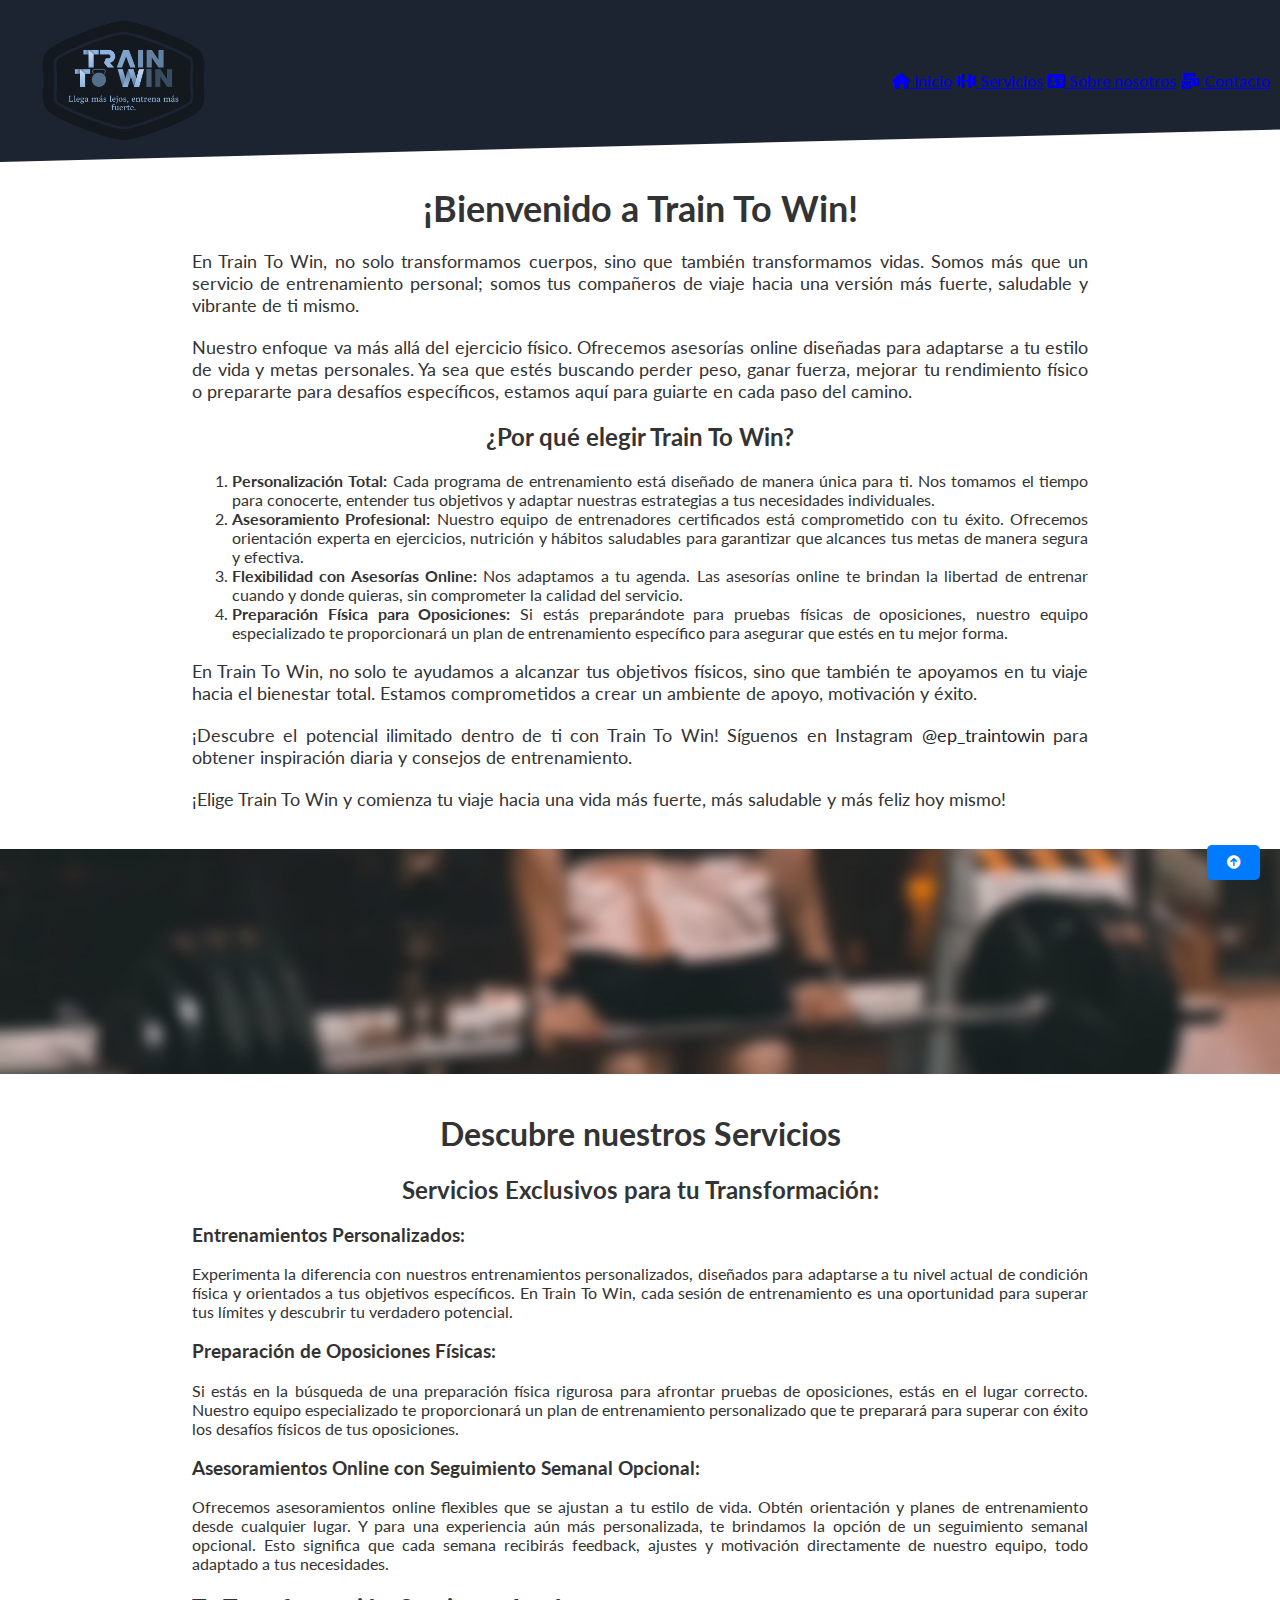
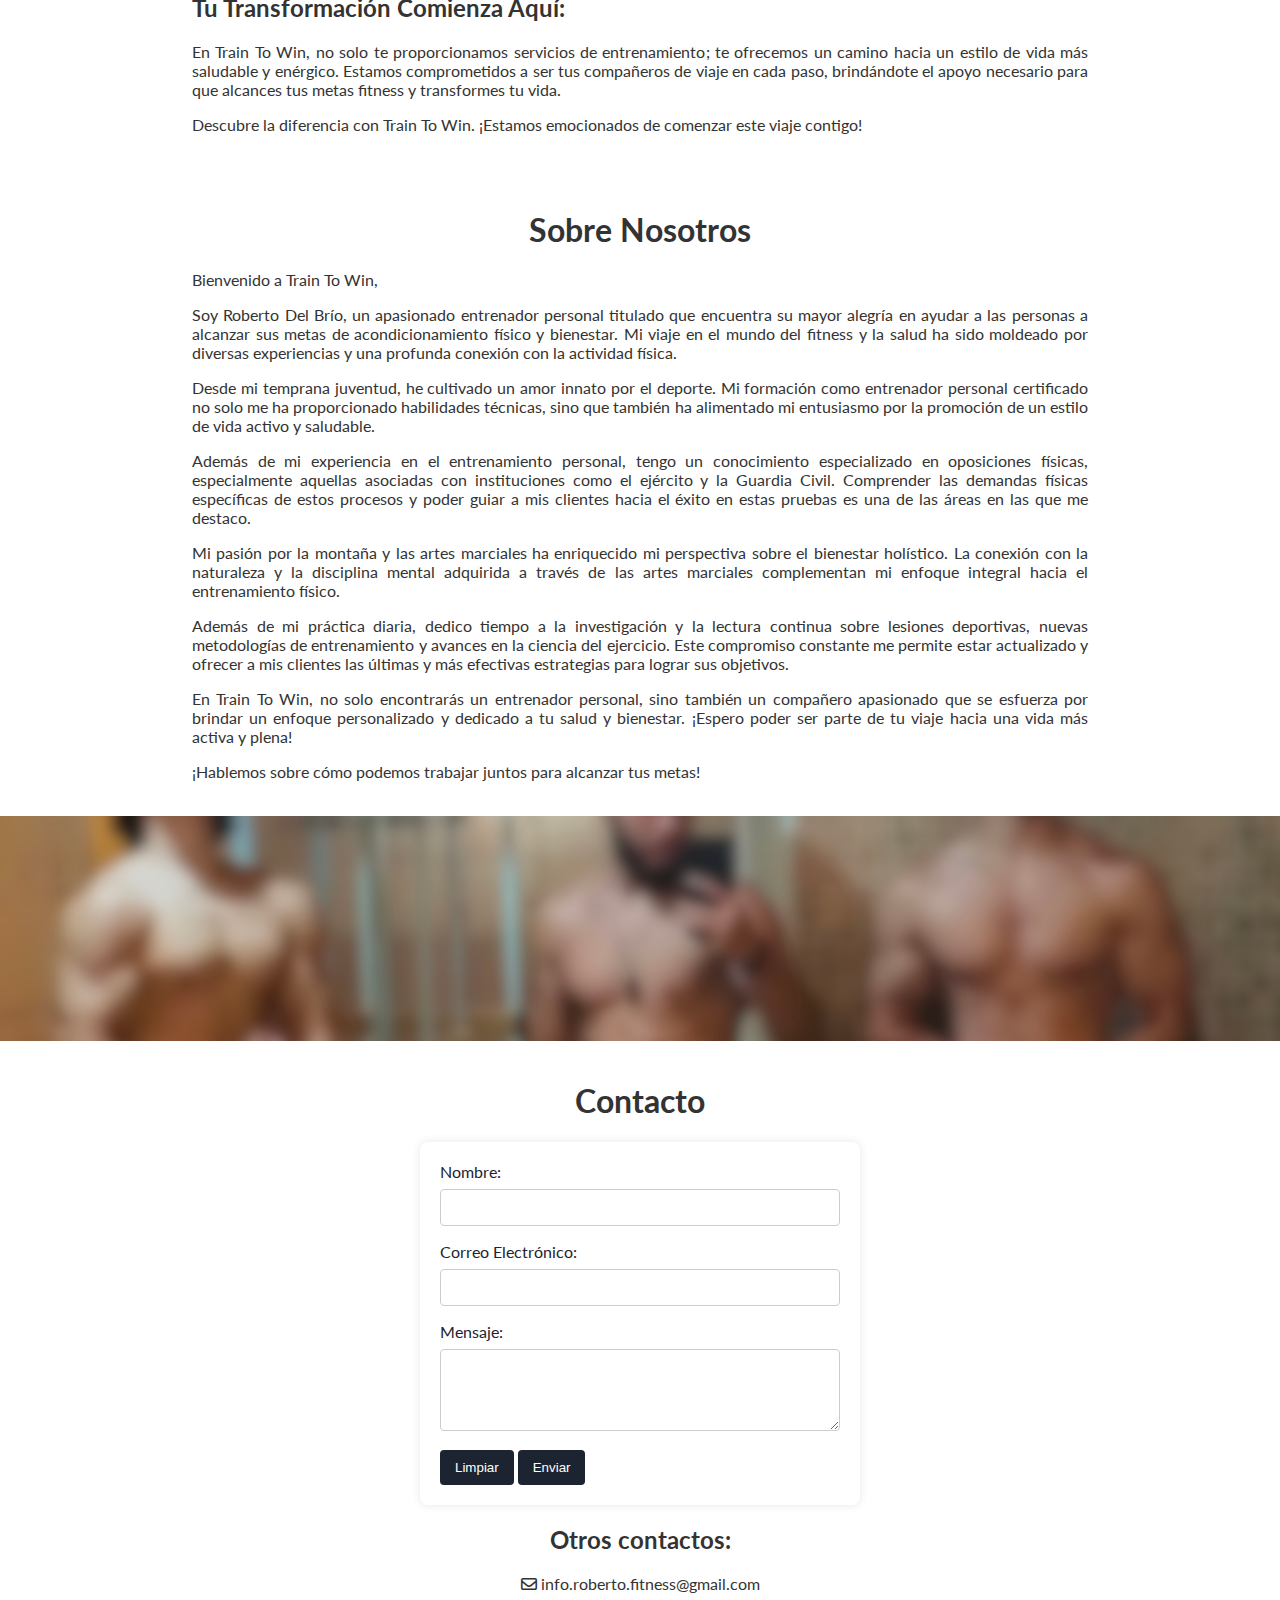
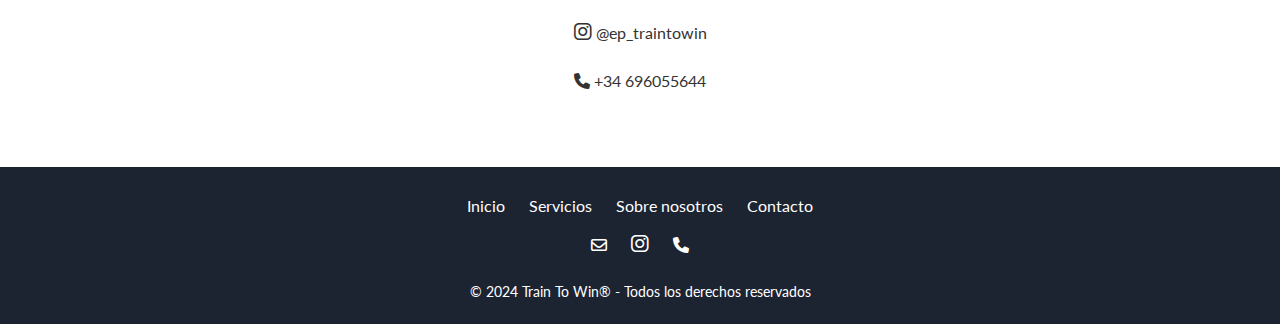
<file: index2.html>
<!DOCTYPE html>
<html lang="es">

<head>
    <meta charset="UTF-8">
    <meta name="viewport" content="width=device-width, initial-scale=1.0">
    <link href="https://fonts.googleapis.com/css2?family=Roboto:wght@400;700&display=swap" rel="stylesheet">
    <link href="https://fonts.googleapis.com/css2?family=Lato:wght@400;700&display=swap" rel="stylesheet">
    <link rel="stylesheet" href="https://cdnjs.cloudflare.com/ajax/libs/font-awesome/6.0.0/css/all.min.css"
        integrity="sha512-...." crossorigin="anonymous" />
    <link rel="stylesheet" href="style.css">
    <title>Train To Win®</title>
</head>

<body>
    <header>
        <div class="header-container">
            <img src="img/Logo1.png">
            <menu>
                <a href="#Inicio"><i class="fa-solid fa-house"></i> Inicio</a>
                <a href="#Servicios"><i class="fa-solid fa-dumbbell"></i> Servicios</a>
                <a href="#About"><i class="fa-solid fa-address-card"></i> Sobre nosotros</a>
                <a href="#Contacto"><i class="fa-solid fa-envelopes-bulk"></i> Contacto</a>
            </menu>
        </div>
    </header>
    <button id="btnScrollToTop" onclick="scrollToTop()"><i class="fa-solid fa-circle-arrow-up"></i></button>

    <script src="script.js"></script>
    <div class="div1" id="Inicio">
        <h1>¡Bienvenido a Train To Win!</h1>
        <p>En Train To Win, no solo transformamos cuerpos, sino que también transformamos vidas. Somos más que un
            servicio de entrenamiento personal; somos tus compañeros de viaje hacia una versión más fuerte, saludable y
            vibrante de ti mismo.</p>
        <p>Nuestro enfoque va más allá del ejercicio físico. Ofrecemos asesorías online diseñadas para adaptarse a tu
            estilo de vida y metas personales. Ya sea que estés buscando perder peso, ganar fuerza, mejorar tu
            rendimiento físico o prepararte para desafíos específicos, estamos aquí para guiarte en cada paso del
            camino.</p>

        <h2 style="text-align: center;">¿Por qué elegir Train To Win?</h2>
        <ol>
            <li><strong>Personalización Total:</strong> Cada programa de entrenamiento está diseñado de manera única
                para ti. Nos tomamos el tiempo para conocerte, entender tus objetivos y adaptar nuestras estrategias a
                tus necesidades individuales.</li>
            <li><strong>Asesoramiento Profesional:</strong> Nuestro equipo de entrenadores certificados está
                comprometido con tu éxito. Ofrecemos orientación experta en ejercicios, nutrición y hábitos saludables
                para garantizar que alcances tus metas de manera segura y efectiva.</li>
            <li><strong>Flexibilidad con Asesorías Online:</strong> Nos adaptamos a tu agenda. Las asesorías online te
                brindan la libertad de entrenar cuando y donde quieras, sin comprometer la calidad del servicio.</li>
            <li><strong>Preparación Física para Oposiciones:</strong> Si estás preparándote para pruebas físicas de
                oposiciones, nuestro equipo especializado te proporcionará un plan de entrenamiento específico para
                asegurar que estés en tu mejor forma.</li>
        </ol>

        <p>En Train To Win, no solo te ayudamos a alcanzar tus objetivos físicos, sino que también te apoyamos en tu
            viaje hacia el bienestar total. Estamos comprometidos a crear un ambiente de apoyo, motivación y éxito.</p>

        <p>¡Descubre el potencial ilimitado dentro de ti con Train To Win! Síguenos en Instagram <a
                href="https://www.instagram.com/ep_traintowin/" target="_blank">@ep_traintowin</a> para obtener
            inspiración diaria y consejos de entrenamiento.</p>

        <p>¡Elige Train To Win y comienza tu viaje hacia una vida más fuerte, más saludable y más feliz hoy mismo!</p>
    </div>
    <br>
    <div class="parallax"></div>
    <br>
    <div class="div2" id="Servicios">
        <h1 style="text-align: center;">Descubre nuestros Servicios</h1>

        <h2 style="text-align: center;">Servicios Exclusivos para tu Transformación:</h2>

        <h3>Entrenamientos Personalizados:</h3>
        <p>Experimenta la diferencia con nuestros entrenamientos personalizados, diseñados para adaptarse a tu nivel
            actual de condición física y orientados a tus objetivos específicos. En Train To Win, cada sesión de
            entrenamiento es una oportunidad para superar tus límites y descubrir tu verdadero potencial.</p>

        <h3>Preparación de Oposiciones Físicas:</h3>
        <p>Si estás en la búsqueda de una preparación física rigurosa para afrontar pruebas de oposiciones, estás en el
            lugar correcto. Nuestro equipo especializado te proporcionará un plan de entrenamiento personalizado que te
            preparará para superar con éxito los desafíos físicos de tus oposiciones.</p>

        <h3>Asesoramientos Online con Seguimiento Semanal Opcional:</h3>
        <p>Ofrecemos asesoramientos online flexibles que se ajustan a tu estilo de vida. Obtén orientación y planes de
            entrenamiento desde cualquier lugar. Y para una experiencia aún más personalizada, te brindamos la opción de
            un seguimiento semanal opcional. Esto significa que cada semana recibirás feedback, ajustes y motivación
            directamente de nuestro equipo, todo adaptado a tus necesidades.</p>

        <h2>Tu Transformación Comienza Aquí:</h2>

        <p>En Train To Win, no solo te proporcionamos servicios de entrenamiento; te ofrecemos un camino hacia un estilo
            de vida más saludable y enérgico. Estamos comprometidos a ser tus compañeros de viaje en cada paso,
            brindándote el apoyo necesario para que alcances tus metas fitness y transformes tu vida.</p>

        <p>Descubre la diferencia con Train To Win. ¡Estamos emocionados de comenzar este viaje contigo!</p>
    </div>
    <br>
    <br>
    <div class="div3" id="About">
        <h1 style="text-align: center;">Sobre Nosotros</h1>
        <p>Bienvenido a Train To Win,</p>

        <p>Soy Roberto Del Brío, un apasionado entrenador personal titulado que encuentra su mayor alegría en ayudar a
            las
            personas a alcanzar sus metas de acondicionamiento físico y bienestar. Mi viaje en el mundo del fitness y la
            salud ha sido moldeado por diversas experiencias y una profunda conexión con la actividad física.</p>

        <p>Desde mi temprana juventud, he cultivado un amor innato por el deporte. Mi formación como entrenador personal
            certificado no solo me ha proporcionado habilidades técnicas, sino que también ha alimentado mi entusiasmo
            por la promoción de un estilo de vida activo y saludable.</p>

        <p>Además de mi experiencia en el entrenamiento personal, tengo un conocimiento especializado en oposiciones
            físicas, especialmente aquellas asociadas con instituciones como el ejército y la Guardia Civil. Comprender
            las demandas físicas específicas de estos procesos y poder guiar a mis clientes hacia el éxito en estas
            pruebas es una de las áreas en las que me destaco.</p>

        <p>Mi pasión por la montaña y las artes marciales ha enriquecido mi perspectiva sobre el bienestar holístico. La
            conexión con la naturaleza y la disciplina mental adquirida a través de las artes marciales complementan mi
            enfoque integral hacia el entrenamiento físico.</p>

        <p>Además de mi práctica diaria, dedico tiempo a la investigación y la lectura continua sobre lesiones
            deportivas, nuevas metodologías de entrenamiento y avances en la ciencia del ejercicio. Este compromiso
            constante me permite estar actualizado y ofrecer a mis clientes las últimas y más efectivas estrategias para
            lograr sus objetivos.</p>

        <p>En Train To Win, no solo encontrarás un entrenador personal, sino también un compañero
            apasionado que se esfuerza por brindar un enfoque personalizado y dedicado a tu salud y bienestar. ¡Espero
            poder ser parte de tu viaje hacia una vida más activa y plena!</p>

        <p>¡Hablemos sobre cómo podemos trabajar juntos para alcanzar tus metas!</p>
    </div>
    <br>
    <div class="parallax1"></div>
    <br>
    <div class="div4" id="Contacto">
        <h1 style="text-align: center;">Contacto</h1>
        <form action="https://formspree.io/f/xgegvgde"
        method="POST">
            <label for="nombre">Nombre:</label>
            <input type="text" id="nombre" name="nombre" required>
            <br>
            <label for="email">Correo Electrónico:</label>
            <input type="email" id="email" name="email" required>
            <br>
            <label for="mensaje">Mensaje:</label>
            <textarea id="mensaje" name="message" rows="4" required></textarea>
            <br>
            <button type="button" onclick="limpiarFormulario()">Limpiar</button>
            <button type="submit" onclick="enviarFormulario()">Enviar</button>
        </form>

        <div class="a1">
            <h2 style="text-align: center;">Otros contactos:</h2>
            <a href="mailto:info.roberto.fitness@gmail.com"><i class="fa-regular fa-envelope"></i> info.roberto.fitness@gmail.com</a><br>
            <a href="https://instagram.com/ep_traintowin"><i class="fab fa-instagram"></i> @ep_traintowin</a><br>
            <a href="tel:+34696055644"><i class="fa-solid fa-phone"></i> +34 696055644</a><br>
        </div>
    </div>
    <br>
    <br>
    <footer>
        <br>
        <div class="footer-links">
            <a href="#Inicio">Inicio</a>
            <a href="#Servicios">Servicios</a>
            <a href="#About">Sobre nosotros</a>
            <a href="#Contacto">Contacto</a>
        </div>
        <br>
        <div class="footer-icons">
            <a href="mailto:info.roberto.fitness@gmail.com"><i class="fa-regular fa-envelope"></i></a>
            <a href="https://instagram.com/ep_traintowin"><i class="fab fa-instagram"></i></a>
            <a href="tel:+34696055644"><i class="fa-solid fa-phone"></i></a>
        </div>
        <br>
        </div>
        <p>© 2024 Train To Win® - Todos los derechos reservados</p>
    </footer>
</body>

</html>
</file>
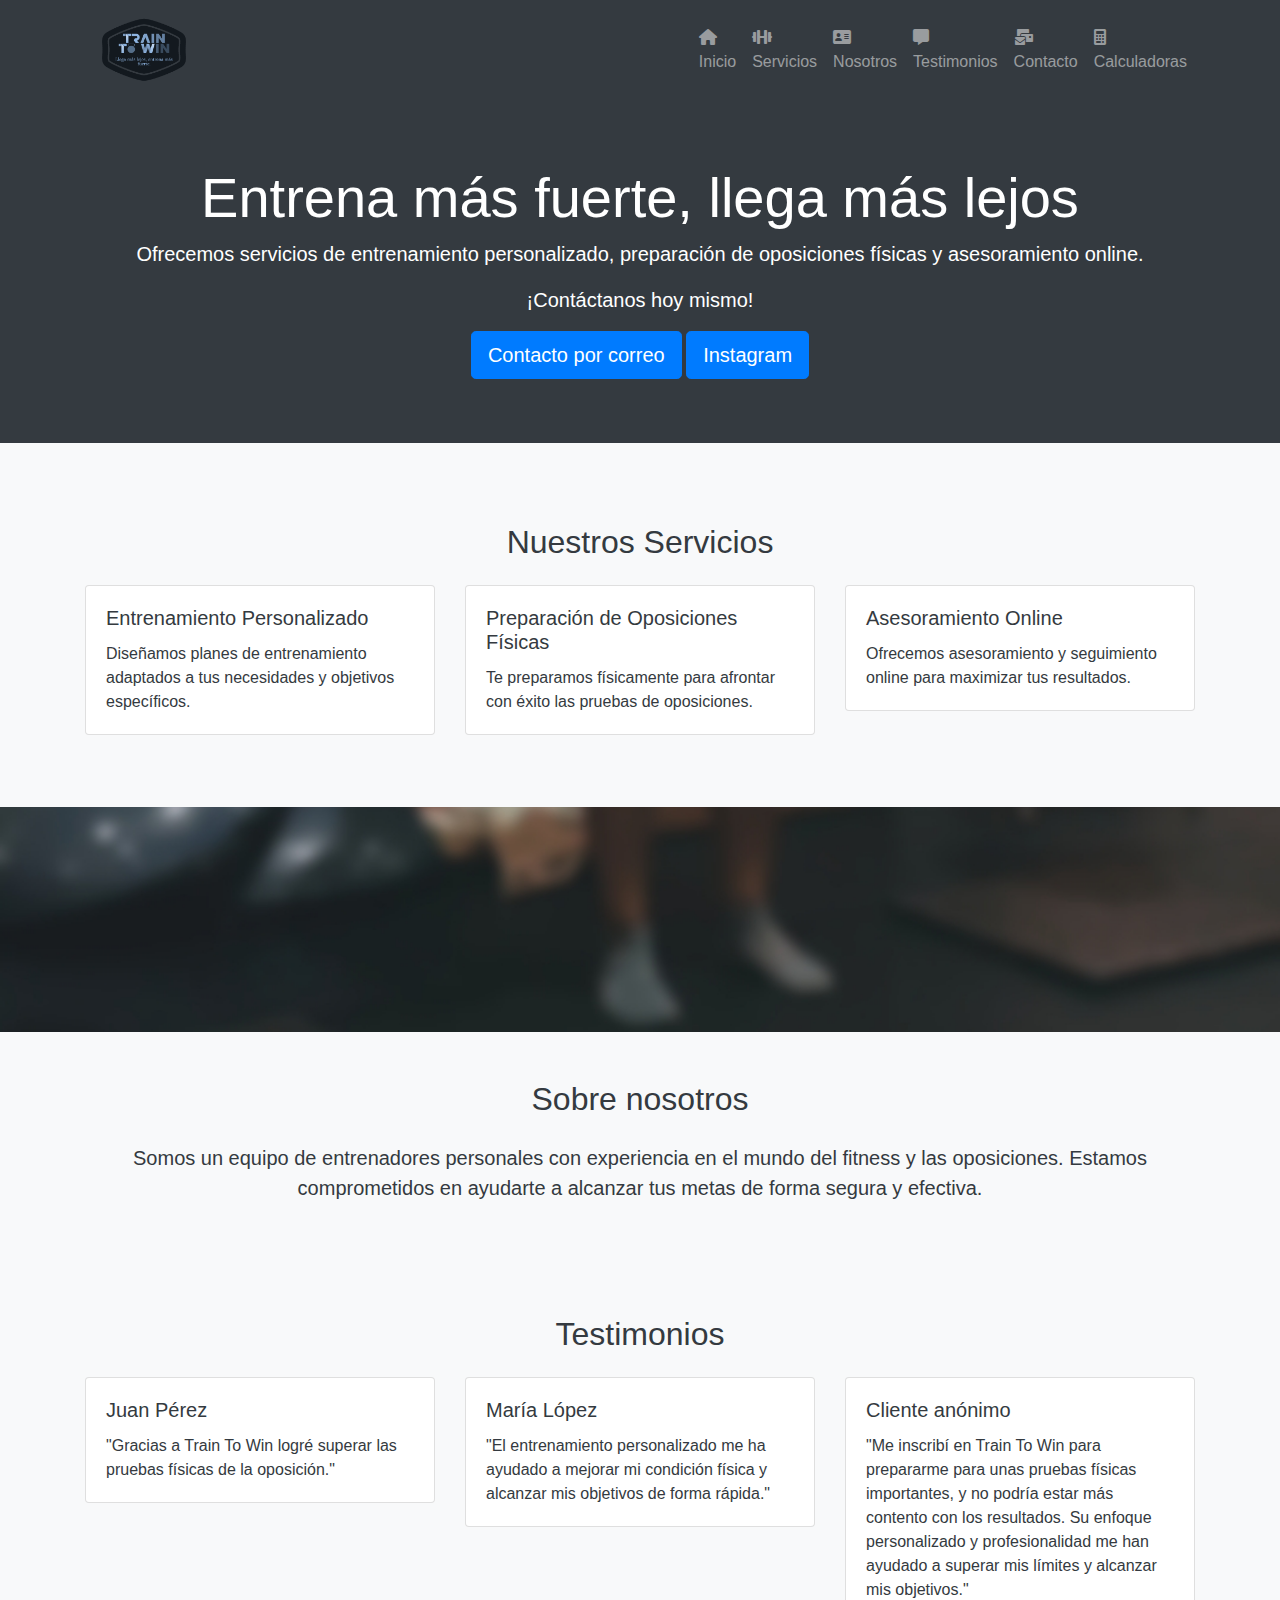
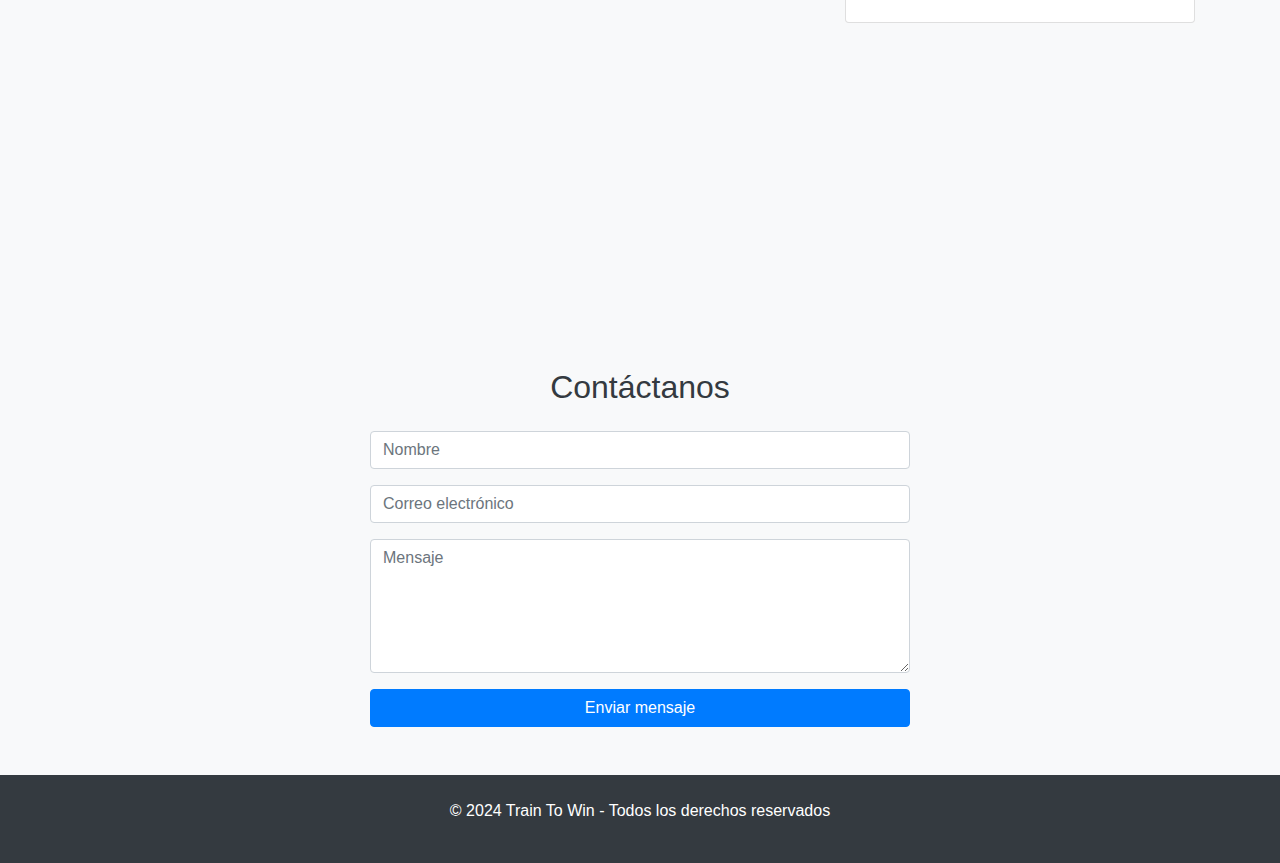
<file: pruebas.html>
<!DOCTYPE html>
<html lang="es">

<head>
    <meta charset="UTF-8">
    <meta name="viewport" content="width=device-width, initial-scale=1.0">
    <title>Train To Win - Entrena más fuerte, llega más lejos</title>
    <link rel="stylesheet" href="https://stackpath.bootstrapcdn.com/bootstrap/4.5.2/css/bootstrap.min.css">
    <link rel="stylesheet" href="https://cdnjs.cloudflare.com/ajax/libs/font-awesome/6.0.0/css/all.min.css"
        integrity="sha512-...." crossorigin="anonymous" />
    <style>
        body {
            background-color: #f8f9fa;
            color: #343a40;
        }

        .navbar {
            background-color: #343a40 !important;
        }

        .jumbotron {
            background-color: #343a40;
            color: #ffffff;
        }

        .btn-primary {
            background-color: #007bff;
            border-color: #007bff;
        }

        .btn-primary:hover {
            background-color: #0056b3;
            border-color: #0056b3;
        }

        body,
        html {
            height: 100%;
        }

        .parallax {
            /* The image used */
            background-image: url("img/pesomuerto.jpg");

            /* Full height */
            height: 25%;

            /* Create the parallax scrolling effect */
            background-attachment: fixed;
            background-position: center;
            background-repeat: no-repeat;
            background-size: cover;
        }

        .parallax1 {
            /* The image used */
            background-image: url("img/bros.jpg");

            /* Full height */
            height: 25%;

            /* Create the parallax scrolling effect */
            background-attachment: fixed;
            background-position: center;
            background-repeat: no-repeat;
            background-size: cover;
        }
    </style>
</head>

<body>
    <nav class="navbar navbar-expand-lg navbar-dark">
        <div class="container">
            <a class="navbar-brand" href="pruebas.html"><img src="img/Logo1.png" style="height: 20%; width: 20%;"></a>
            <button class="navbar-toggler" type="button" data-toggle="collapse" data-target="#navbarNav"
                aria-controls="navbarNav" aria-expanded="false" aria-label="Toggle navigation">
                <span class="navbar-toggler-icon"></span>
            </button>
            <div class="collapse navbar-collapse" id="navbarNav">
                <ul class="navbar-nav ml-auto">
                    <li class="nav-item">
                        <a class="nav-link" href="#inicio"><i class="fa-solid fa-house"></i> Inicio</a>
                    </li>
                    <li class="nav-item">
                        <a class="nav-link" href="#servicios"><i class="fa-solid fa-dumbbell"></i> Servicios</a>
                    </li>
                    <li class="nav-item">
                        <a class="nav-link" href="#nosotros"><i class="fa-solid fa-address-card"></i> Nosotros</a>
                    </li>
                    <li class="nav-item">
                        <a class="nav-link" href="#testimonios"><i class="fa-solid fa-message"></i> Testimonios</a>
                    </li>
                    <li class="nav-item">
                        <a class="nav-link" href="#contacto"><i class="fa-solid fa-envelopes-bulk"></i> Contacto</a>
                    </li>
                    <li class="nav-item">
                        <a class="nav-link" href="formulas.html" target="_blank"><i class="fa-solid fa-calculator"></i>
                            Calculadoras</a>
                    </li>
                </ul>
            </div>
        </div>
    </nav>

    <section id="inicio">
        <div class="jumbotron jumbotron-fluid text-center">
            <div class="container">
                <h1 class="display-4">Entrena más fuerte, llega más lejos</h1>
                <p class="lead">Ofrecemos servicios de entrenamiento personalizado, preparación de oposiciones físicas y
                    asesoramiento online.</p>
                <p class="lead">¡Contáctanos hoy mismo!</p>
                <a href="mailto:info.roberto.fitness@gmail.com" class="btn btn-primary btn-lg">Contacto por correo</a>
                <a href="https://www.instagram.com/ep_traintowin/" class="btn btn-primary btn-lg"
                    target="_blank">Instagram</a>
                <!-- <a href="tel:+34000000000" class="btn btn-primary btn-lg" >Llamar</a> -->
            </div>
        </div>
    </section>

    <section id="servicios" class="bg-light py-5">
        <div class="container">
            <h2 class="text-center mb-4">Nuestros Servicios</h2>
            <div class="row">
                <div class="col-md-4 mb-4">
                    <div class="card">
                        <div class="card-body">
                            <h5 class="card-title">Entrenamiento Personalizado</h5>
                            <p class="card-text">Diseñamos planes de entrenamiento adaptados a tus necesidades y
                                objetivos específicos.</p>
                        </div>
                    </div>
                </div>
                <div class="col-md-4 mb-4">
                    <div class="card">
                        <div class="card-body">
                            <h5 class="card-title">Preparación de Oposiciones Físicas</h5>
                            <p class="card-text">Te preparamos físicamente para afrontar con éxito las pruebas de
                                oposiciones.</p>
                        </div>
                    </div>
                </div>
                <div class="col-md-4 mb-4">
                    <div class="card">
                        <div class="card-body">
                            <h5 class="card-title">Asesoramiento Online</h5>
                            <p class="card-text">Ofrecemos asesoramiento y seguimiento online para maximizar tus
                                resultados.</p>
                        </div>
                    </div>
                </div>
            </div>
        </div>
    </section>
    <div class="parallax"></div>
    <section id="nosotros" class="py-5">
        <div class="container">
            <h2 class="text-center mb-4">Sobre nosotros</h2>
            <p class="lead text-center">Somos un equipo de entrenadores personales con experiencia en el mundo del
                fitness y las oposiciones. Estamos comprometidos en ayudarte a alcanzar tus metas de forma segura y
                efectiva.</p>
        </div>
    </section>

    <section id="testimonios" class="bg-light py-5">
        <div class="container">
            <h2 class="text-center mb-4">Testimonios</h2>
            <div class="row">
                <div class="col-md-4 mb-4">
                    <div class="card">
                        <div class="card-body">
                            <h5 class="card-title">Juan Pérez</h5>
                            <p class="card-text">"Gracias a Train To Win logré superar las pruebas físicas de la
                                oposición."</p>
                        </div>
                    </div>
                </div>
                <div class="col-md-4 mb-4">
                    <div class="card">
                        <div class="card-body">
                            <h5 class="card-title">María López</h5>
                            <p class="card-text">"El entrenamiento personalizado me ha ayudado a mejorar mi condición
                                física y alcanzar mis objetivos de forma rápida."</p>
                        </div>
                    </div>
                </div>
                <div class="col-md-4 mb-4">
                    <div class="card">
                        <div class="card-body">
                            <h5 class="card-title">Cliente anónimo</h5>
                            <p class="card-text">"Me inscribí en Train To Win para prepararme para unas pruebas físicas
                                importantes, y no podría estar más contento con los resultados. Su enfoque personalizado
                                y profesionalidad me han ayudado a superar mis límites y alcanzar mis objetivos."</p>
                        </div>
                    </div>
                </div>
            </div>
        </div>
    </section>
    <div class="parallax1"></div>
    <section id="contacto">
        <div class="container py-5">
            <h2 class="text-center mb-4">Contáctanos</h2>
            <div class="row justify-content-center">
                <div class="col-md-6">
                    <form action="#" method="post">
                        <div class="form-group">
                            <input type="text" class="form-control" placeholder="Nombre" required>
                        </div>
                        <div class="form-group">
                            <input type="email" class="form-control" placeholder="Correo electrónico" required>
                        </div>
                        <div class="form-group">
                            <textarea class="form-control" rows="5" placeholder="Mensaje" required></textarea>
                        </div>
                        <button type="submit" class="btn btn-primary btn-block">Enviar mensaje</button>
                    </form>
                </div>
            </div>
        </div>
    </section>

    <footer class="text-center py-4 bg-dark text-white">
        <p>© 2024 Train To Win - Todos los derechos reservados</p>
    </footer>

    <script src="https://code.jquery.com/jquery-3.5.1.slim.min.js"></script>
    <script src="https://cdn.jsdelivr.net/npm/@popperjs/core@2.5.4/dist/umd/popper.min.js"></script>
    <script src="https://stackpath.bootstrapcdn.com/bootstrap/4.5.2/js/bootstrap.min.js"></script>
</body>

</html>
</file>
<file: style.css>
body {
    font-family: 'Lato', sans-serif;
    margin: 0;
    padding: 0;
    color: #333;
    text-align: center;
}

header {
    position: relative;
    background-color: #1c2331;
    /* Azul oscuro de intensidad media y sucio */
    color: #fff;
    /* Texto en color blanco para contrastar */
    padding: 10px;
    clip-path: polygon(0% 0%, 100% 0%, 100% 80%, 0% 100%);
    /* Forma rectangular con caída en la parte inferior */
}

.header-container {
    display: flex;
    align-items: center;
    justify-content: space-between;
}

.header-container img {
    width: 18%;
}

menu.main-menu {
    display: flex;
    margin-right: 20px;
    font-size: 115%;
}

menu.main-menu a {
    text-decoration: none;
    margin: 0 20px;
    color: #fff;
    /* Texto en color blanco para contrastar con el fondo azul oscuro */
}

menu.main-menu a:hover {
    background-color: #1d2853;
    font-size: 120%;
    border-radius: 5px;
    padding: 12px 20px;
    /* Ajusta el padding para que el fondo sea más grande */
    transition: padding 0.1s;
    /* Agrega una transición para hacer el cambio suave */
}

#btnScrollToTop {
    display: none;
    position: fixed;
    bottom: 20px;
    right: 20px;
    background-color: #007bff;
    color: #fff;
    border: none;
    padding: 10px 20px;
    cursor: pointer;
    border-radius: 5px;
}

#btnScrollToTop:hover {
    background-color: #0056b3;
}


.div1,
.div2,
.div3,
.div4 {
    margin: 10px auto;
    /* Centra horizontalmente con márgenes automáticos */
    text-align: justify;
    width: 70%;
    /* border-radius: 5px;
    border-style: dotted; */
}

.div1 h1 {
    font-size: 36px;
    margin-bottom: 20px;
    text-align: center;
}

.div1 p {
    font-size: 18px;
    margin-bottom: 20px;
}

.div1 a {
    color: #1c2331;
    text-decoration: none;
}

form {
    max-width: 400px;
    margin: 20px auto;
    padding: 20px;
    background-color: #fff;
    border-radius: 8px;
    box-shadow: 0 0 10px rgba(0, 0, 0, 0.1);
}

label {
    display: block;
    margin-bottom: 8px;
    color: #1c2331;
    /* Cambiado a un tono oscuro que combina con tu estilo */
}

input,
textarea {
    width: 100%;
    padding: 10px;
    margin-bottom: 16px;
    box-sizing: border-box;
    border: 1px solid #ccc;
    border-radius: 4px;
    transition: border-color 0.3s;
}

input:focus,
textarea:focus {
    border-color: #4caf50;
}

button {
    background-color: #1c2331;
    /* Cambiado a un tono oscuro que combina con tu estilo */
    color: #fff;
    padding: 10px 15px;
    border: none;
    border-radius: 4px;
    cursor: pointer;
    transition: background-color 0.3s;
}

button:hover {
    background-color: #4caf50;
    /* Cambiado a un tono verde que combina con tu estilo */
}

button:disabled {
    background-color: #ccc;
    cursor: not-allowed;
}

.alert {
    background-color: #f44336;
    color: #fff;
    padding: 8px;
    border-radius: 4px;
    margin-bottom: 16px;
}

.a1 a {
    text-decoration: none;
    color: #333;
    display: block;
    text-align: center;
    margin-bottom: 10px;
}

.a1 i {
    font-style: bold;
}

footer {
    /* Estilos para el pie de página (puedes personalizar según necesites) */
    background-color: #1c2331;
    color: #fff;
    text-align: center;
    padding: 10px;
}

/* Estilo de los enlaces en el footer */
.footer-links a {
    color: #fff;
    /* Color del texto del enlace */
    text-decoration: none;
    /* Sin subrayado */
    margin: 0 10px;
    /* Margen entre enlaces */
}

.footer-links a:hover {
    text-decoration: underline;
    /* Subrayado al pasar el ratón sobre el enlace */
}

/* Estilo de los iconos en el footer */
.footer-icons a {
    color: #fff;
    /* Color del icono */
    text-decoration: none;
    /* Sin subrayado */
    margin: 0 10px;
    /* Margen entre iconos */
}

/* Estilo del párrafo del copyright */
footer p {
    margin-top: 10px;
    /* Margen superior del párrafo */
    font-size: 14px;
    /* Tamaño de fuente del párrafo */
}

/* Estilo de los iconos de redes sociales */
.fab {
    font-size: 20px;
    /* Tamaño de fuente de los iconos */
}

/* Paralax con porcentajes */

.parallax {
    /* The image used */
    background-image: url("img/pesomuerto.jpg");

    /* Full height */
    height: 25vh;

    /* Create the parallax scrolling effect */
    background-attachment: fixed;
    background-position: center;
    background-repeat: no-repeat;
    background-size: cover;
}

.parallax1 {
    /* The image used */
    background-image: url("img/bros.jpg");

    /* Full height */
    height: 25vh;

    /* Create the parallax scrolling effect */
    background-attachment: fixed;
    background-position: center;
    background-repeat: no-repeat;
    background-size: cover;
}

@media screen and (min-width: 600px) {
    #btnScrollToTop {
       display: block;
    }
   }

@media screen and (max-width: 600px) {
    .main-menu {
        display: none;
    }
}

/* Turn off parallax scrolling for all tablets and phones. Increase/decrease the pixels if needed */

@media only screen and (max-device-width: 1366px) {

    .parallax,
    .parallax1 {
        background-attachment: scroll;
    }
}
</file>
